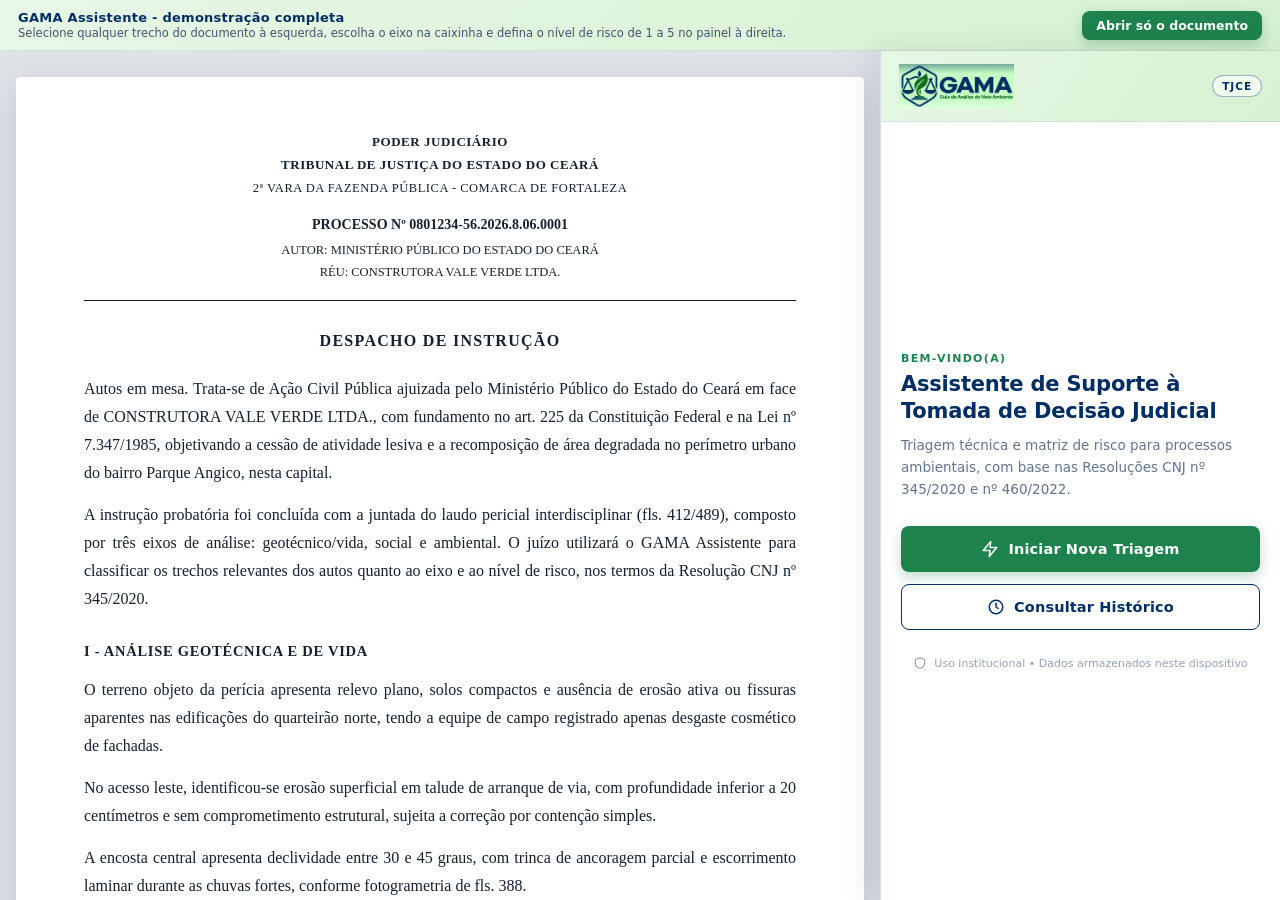
<file: index.html>
<!DOCTYPE html>
<html lang="pt-BR">
<head>
  <!-- ============================================================
       PAGINA DE ENTRADA DO GITHUB PAGES
       Esta pagina existe apenas para receber o visitante e
       redireciona automaticamente para a demonstracao real,
       que fica no arquivo sidebar.html dentro da pasta
       Hackathon_TJCE_GAMA/Assistent.
       Os estilos estao em um arquivo separado: index.css
       ============================================================ -->
  <meta charset="UTF-8" />
  <meta name="viewport" content="width=device-width, initial-scale=1.0" />

  <!-- Redirecionamento automatico do navegador para a demo -->
  <meta http-equiv="refresh" content="0; url=demonstracao.html" />

  <!-- Link canonico: ajuda buscadores a entender o destino real -->
  <link rel="canonical" href="demonstracao.html" />

  <!-- Folha de estilo externa (nada de CSS embutido aqui) -->
  <link rel="stylesheet" href="index.css" />

  <!-- Favicon: usa o logo do projeto (evita o 404 do favicon padrao) -->
  <link rel="icon" type="image/png" href="logo.png" />

  <!-- Descricao e preview de link (usado quando o jurado cola o
       endereco no chat, WhatsApp ou slide) -->
  <meta name="description" content="GAMA Assistente - assistente de suporte a tomada de decisao judicial do TJCE: triagem guiada, semaforo de risco em tres eixos e relatorio de analise anonimizado." />
  <meta property="og:title" content="GAMA Assistente - Demonstracao" />
  <meta property="og:description" content="Triagem guiada, matriz de risco em tres eixos e relatorio de analise anonimizado. Hackathon TJCE + UFC." />
  <meta property="og:image" content="https://insli.github.io/GAMA_Assistente/logo.png" />
  <meta property="og:type" content="website" />
  <meta name="twitter:card" content="summary_large_image" />

  <title>GAMA Assistente - Demonstracao</title>
</head>
<body>
  <!-- Titulo exibido durante o breve instante do carregamento -->
  <h1>GAMA Assistente</h1>

  <!-- Explicacao breve do projeto para quem chega pelo link -->
  <p>
    Guia de Analise do Meio Ambiente - assistente de suporte a tomada de
    decisao judicial do TJCE. Carregando a demonstracao...
  </p>

  <!-- Botao de reserva: caso o JavaScript esteja bloqueado,
       o visitante ainda consegue chegar na demo clicando aqui -->
  <a href="demonstracao.html">Abrir demonstracao</a>

  <!--
    Redirecionamento por JavaScript. E mais rapido e confiavel
    do que apenas a meta tag de refresh acima. As duas vias
    existem para garantir que o visitante sempre chegue na demo.
  -->
  <script>
    window.location.replace("demonstracao.html");
  </script>
</body>
</html>
</file>
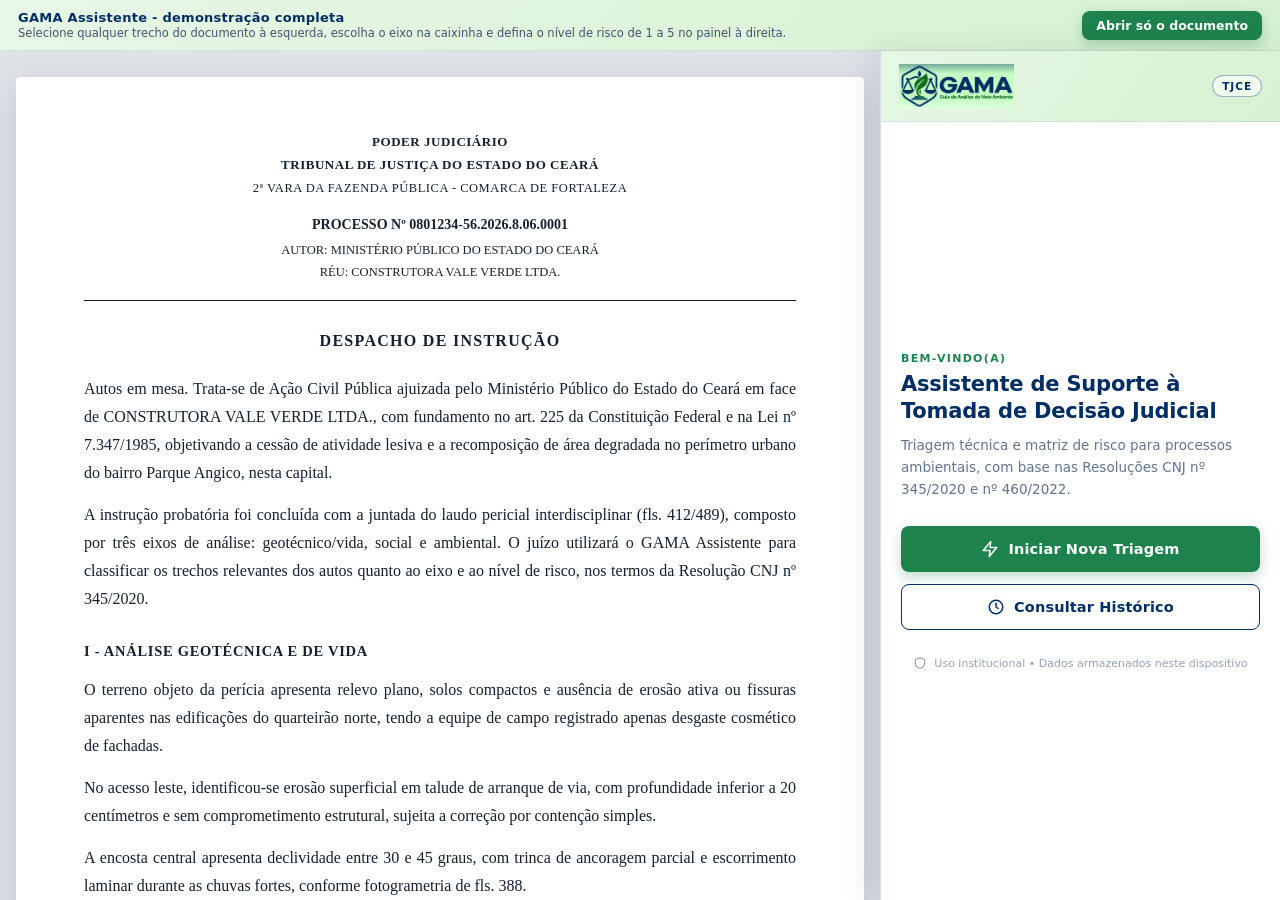
<file: demonstracao.html>
<!DOCTYPE html>
<html lang="pt-BR">
<head>
  <!-- ============================================================
       PAGINA DE DEMONSTRACAO COMPLETA - GAMA ASISTENTE

       Esta pagina junta as duas metades da demonstracao em uma
       unica tela, imitando o uso real da extensao:

       - À ESQUERDA: o documento ficticio (leitor de PDF), com os
         3 eixos e os niveis de 1 a 5 marcados no texto.
       - À DIREITA: o painel lateral do GAMA Assistente, no
         mesmo formato e largura (400 px) do side panel real.

       COMO AS DUAS METADES SE COMUNICAM:
       1. O usuario seleciona um trecho do documento e clica na
          caixinha que aparece.
       2. O documento envia uma mensagem (postMessage) para esta
          pagina, que e a "mae" dos dois quadros (iframes).
       3. Esta pagina repassa a mensagem para o quadro do painel,
          que marca o item da triagem e destaca o card do eixo.

       Os estilos estao em demonstracao.css e a logica do
       repasse de mensagens em demonstracao.js.
       ============================================================ -->
  <meta charset="UTF-8" />
  <meta name="viewport" content="width=device-width, initial-scale=1.0" />
  <link rel="stylesheet" href="demonstracao.css" />

  <!-- Favicon e preview de link (mesma identidade da pagina de entrada) -->
  <link rel="icon" type="image/png" href="logo.png" />
  <meta name="description" content="Demonstracao completa do GAMA Assistente: documento a esquerda, painel de triagem com semaforo de risco e relatorio de analise anonimizado a direita." />
  <meta property="og:title" content="GAMA Assistente - Demonstracao Completa" />
  <meta property="og:description" content="Triagem guiada, matriz de risco em tres eixos e relatorio de analise anonimizado. Hackathon TJCE + UFC." />
  <meta property="og:image" content="https://insli.github.io/GAMA_Assistente/logo.png" />
  <meta property="og:type" content="website" />
  <meta name="twitter:card" content="summary_large_image" />

  <title>GAMA Assistente - Demonstração Completa</title>
</head>
<body>

  <!-- ============================================================
       BARRA SUPERIOR DE ORIENTACAO
       Explica o fluxo em uma frase, para o jurado nao precisar
       adivinhar o que fazer na demonstracao.
       ============================================================ -->
  <header class="topo">
    <div class="topo-texto">
      <strong>GAMA Assistente - demonstração completa</strong>
      <span>
        Selecione qualquer trecho do documento à esquerda, escolha o eixo na
        caixinha e defina o nível de risco de 1 a 5 no painel à direita.
      </span>
    </div>
    <a class="topo-botao" href="documento-demo.html">Abrir só o documento</a>
  </header>

  <!-- ============================================================
       PALCO: documento (esquerda) + painel (direita)
       ============================================================ -->
  <div class="palco">

    <!-- Quadro 1: documento ficticio estilo PDF.
         O documento detecta que esta dentro de uma pagina mãe
         (iframe) e esconde a propria barra de instrucao, pois a
         barra acima ja cumpre essa funcao. -->
    <iframe
      class="palco-documento"
      src="documento-demo.html"
      title="Documento fictício de demonstração"
    ></iframe>

    <!-- Quadro 2: painel lateral do GAMA, no lugar do side
         panel do navegador. A moldura (.palco-painel) imita o
         visual do painel real: borda esquerda e sombra. -->
    <aside class="palco-painel">
      <iframe
        src="Hackathon_TJCE_GAMA/Assistent/sidebar.html"
        title="Painel lateral GAMA Assistente"
      ></iframe>
    </aside>
  </div>

  <!-- Logica que repassa a mensagem do documento para o painel -->
  <script src="demonstracao.js"></script>
</body>
</html>
</file>
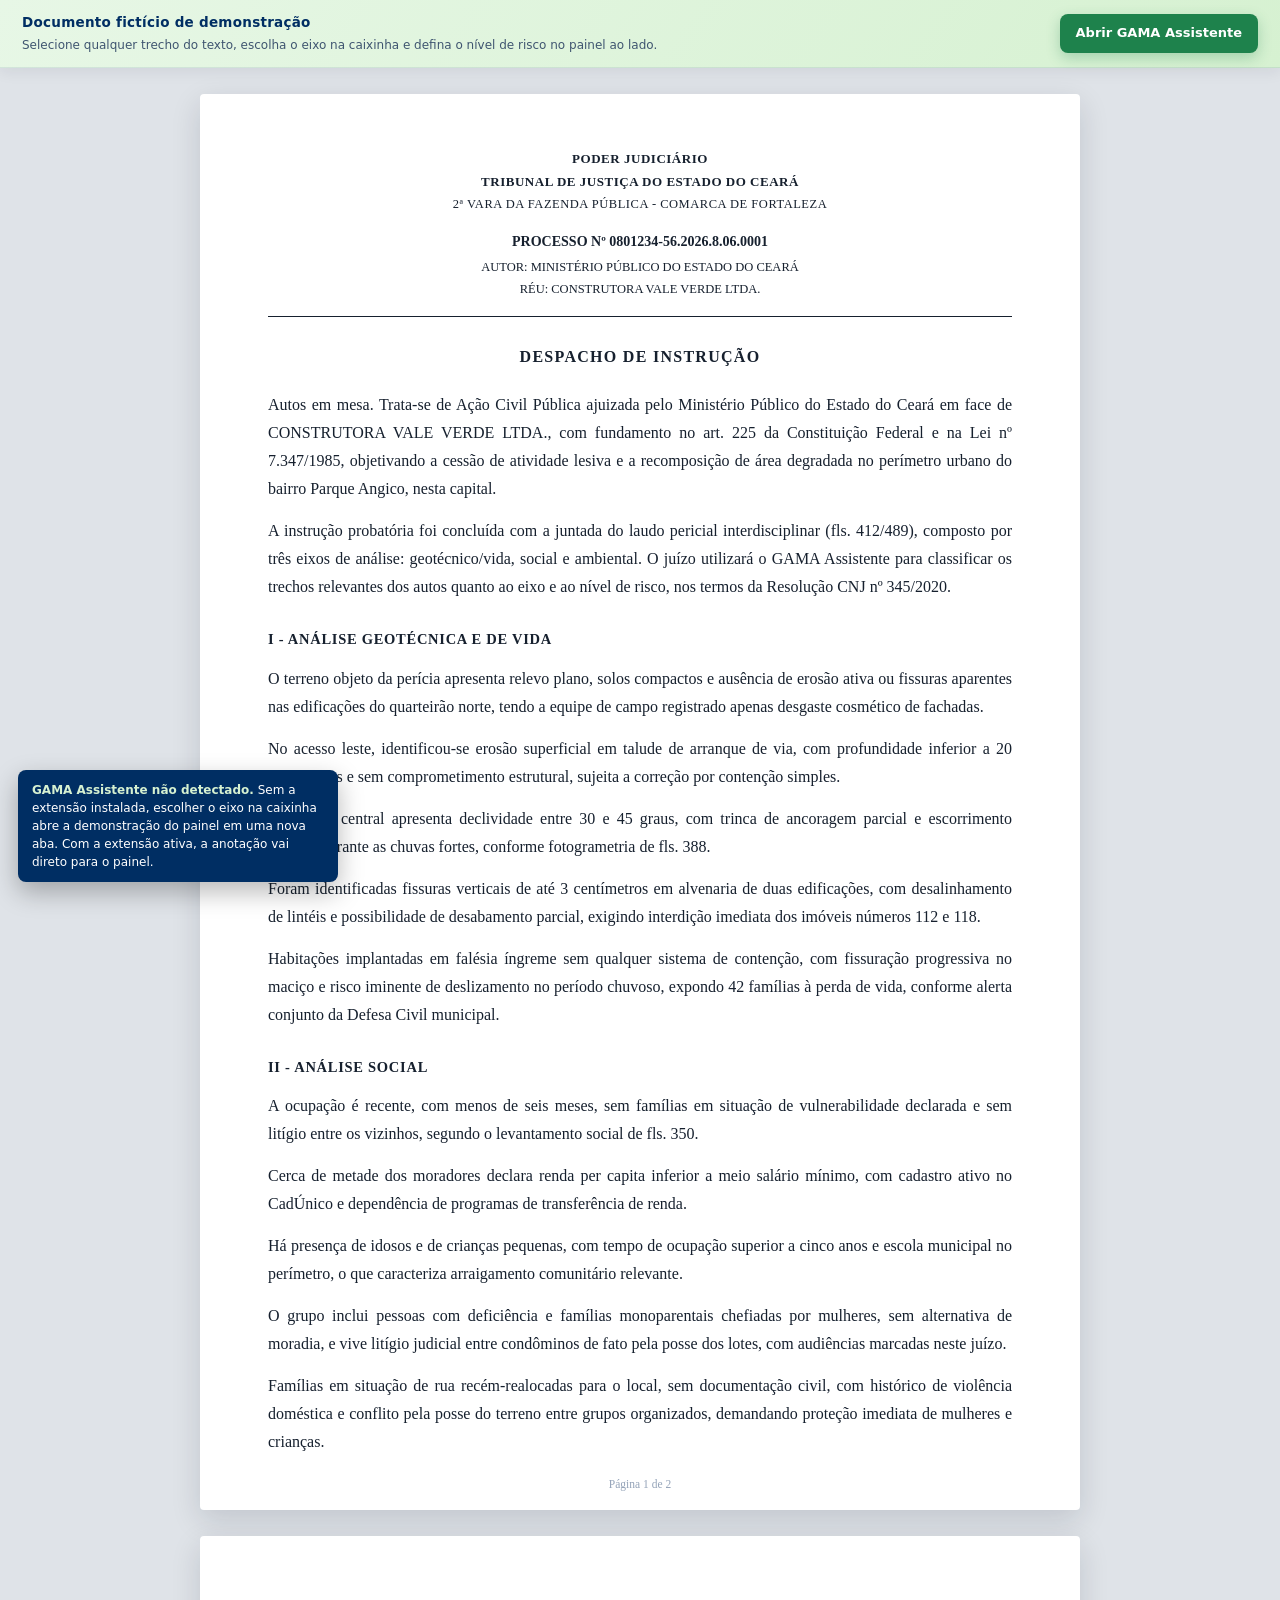
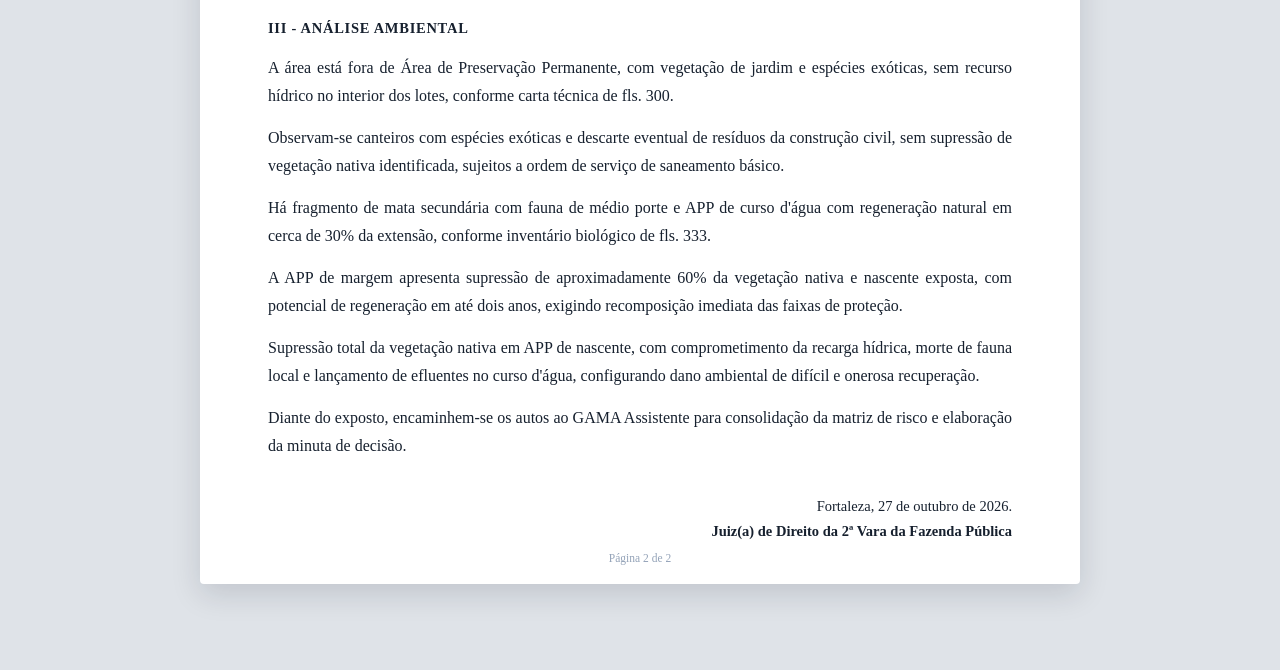
<file: documento-demo.html>
<!DOCTYPE html>
<html lang="pt-BR">
<head>
  <!-- ============================================================
       DOCUMENTO FICTICIO DE DEMONSTRACAO - GAMA ASISTENTE

       Este arquivo simula um processo judicial em PDF para fins
       de demonstracao. Ele e uma pagina HTML com aparencia de
       documento impresso (folhas brancas, fonte serifa, cabecalho
       judiciario) por um motivo tecnico importante:

       O visualizador nativo de PDF do navegador NAO permite que
       scripts injetem interfaces (como a caixinha de selecao).
       Como a caixinha e a parte central da demonstracao, o
       documento foi criado em HTML, com todo o texto selecionavel.

       COMO FUNCIONA A DEMONSTRACAO:
       1. O texto do documento e NORMAL, sem nenhuma marcação
          pré-definida. Nao ha eixo nem nivel escritos nele.
       2. O usuario seleciona (arrasta o mouse) qualquer trecho
          do texto.
       3. Aparece uma caixinha pequena perguntando qual o EIXO
          daquele trecho. Quem define o eixo e o usuario.
       4. Ao escolher o eixo, a mensagem vai para o painel do
          GAMA Assistente, onde o usuario define o NIVEL de
          risco (1 a 5) e salva a anotacao.

       Os estilos estao em documento-demo.css e a logica em
       documento-demo.js (nenhum codigo embutido aqui).
       ============================================================ -->
  <meta charset="UTF-8" />
  <meta name="viewport" content="width=device-width, initial-scale=1.0" />
  <link rel="stylesheet" href="documento-demo.css" />
  <title>Processo Fictício - Demonstração GAMA</title>
</head>
<body>

  <!-- ============================================================
       BARRA DE INSTRUCAO (fica fora da "folha" do documento)
       ============================================================ -->
  <header class="barra-demo">
    <div class="barra-demo-texto">
      <strong>Documento fictício de demonstração</strong>
      <span>
        Selecione qualquer trecho do texto, escolha o eixo na caixinha e
        defina o nível de risco no painel ao lado.
      </span>
    </div>
    <a class="barra-demo-botao" href="Hackathon_TJCE_GAMA/Assistent/sidebar.html">
      Abrir GAMA Assistente
    </a>
  </header>

  <!-- ============================================================
       FOLHAS DO DOCUMENTO (simulacao das paginas do PDF)
       Observação: nao ha legenda de niveis nem marcacao de
       eixos aqui. O texto e normal; o eixo e definido pelo
       usuario na caixinha e o nivel e definido no painel.
       ============================================================ -->
  <main class="folhas">

    <!-- ---------- FOLHA 1 ---------- -->
    <article class="folha">
      <header class="folha-cabecalho">
        <p class="judiciario">
          PODER JUDICIÁRIO<br />
          TRIBUNAL DE JUSTIÇA DO ESTADO DO CEARÁ<br />
          <span>2ª VARA DA FAZENDA PÚBLICA - COMARCA DE FORTALEZA</span>
        </p>
        <p class="processo">PROCESSO Nº 0801234-56.2026.8.06.0001</p>
        <p class="partes">AUTOR: MINISTÉRIO PÚBLICO DO ESTADO DO CEARÁ</p>
        <p class="partes">RÉU: CONSTRUTORA VALE VERDE LTDA.</p>
        <hr />
      </header>

      <h1 class="titulo-peca">DESPACHO DE INSTRUÇÃO</h1>

      <p class="paragrafo">
        Autos em mesa. Trata-se de Ação Civil Pública ajuizada pelo Ministério
        Público do Estado do Ceará em face de CONSTRUTORA VALE VERDE LTDA., com
        fundamento no art. 225 da Constituição Federal e na Lei nº 7.347/1985,
        objetivando a cessão de atividade lesiva e a recomposição de área
        degradada no perímetro urbano do bairro Parque Angico, nesta capital.
      </p>

      <p class="paragrafo">
        A instrução probatória foi concluída com a juntada do laudo pericial
        interdisciplinar (fls. 412/489), composto por três eixos de análise:
        geotécnico/vida, social e ambiental. O juízo utilizará o GAMA Assistente
        para classificar os trechos relevantes dos autos quanto ao eixo e ao
        nível de risco, nos termos da Resolução CNJ nº 345/2020.
      </p>

      <h2 class="titulo-secao">I - ANÁLISE GEOTÉCNICA E DE VIDA</h2>

      <p class="paragrafo">
        O terreno objeto da perícia apresenta relevo plano, solos compactos e
        ausência de erosão ativa ou fissuras aparentes nas edificações do
        quarteirão norte, tendo a equipe de campo registrado apenas desgaste
        cosmético de fachadas.
      </p>

      <p class="paragrafo">
        No acesso leste, identificou-se erosão superficial em talude de arranque
        de via, com profundidade inferior a 20 centímetros e sem comprometimento
        estrutural, sujeita a correção por contenção simples.
      </p>

      <p class="paragrafo">
        A encosta central apresenta declividade entre 30 e 45 graus, com trinca
        de ancoragem parcial e escorrimento laminar durante as chuvas fortes,
        conforme fotogrametria de fls. 388.
      </p>

      <p class="paragrafo">
        Foram identificadas fissuras verticais de até 3 centímetros em alvenaria
        de duas edificações, com desalinhamento de lintéis e possibilidade de
        desabamento parcial, exigindo interdição imediata dos imóveis números 112
        e 118.
      </p>

      <p class="paragrafo">
        Habitações implantadas em falésia íngreme sem qualquer sistema de
        contenção, com fissuração progressiva no maciço e risco iminente de
        deslizamento no período chuvoso, expondo 42 famílias à perda de vida,
        conforme alerta conjunto da Defesa Civil municipal.
      </p>

      <h2 class="titulo-secao">II - ANÁLISE SOCIAL</h2>

      <p class="paragrafo">
        A ocupação é recente, com menos de seis meses, sem famílias em situação
        de vulnerabilidade declarada e sem litígio entre os vizinhos, segundo o
        levantamento social de fls. 350.
      </p>

      <p class="paragrafo">
        Cerca de metade dos moradores declara renda per capita inferior a meio
        salário mínimo, com cadastro ativo no CadÚnico e dependência de
        programas de transferência de renda.
      </p>

      <p class="paragrafo">
        Há presença de idosos e de crianças pequenas, com tempo de ocupação
        superior a cinco anos e escola municipal no perímetro, o que caracteriza
        arraigamento comunitário relevante.
      </p>

      <p class="paragrafo">
        O grupo inclui pessoas com deficiência e famílias monoparentais
        chefiadas por mulheres, sem alternativa de moradia, e vive litígio
        judicial entre condôminos de fato pela posse dos lotes, com audiências
        marcadas neste juízo.
      </p>

      <p class="paragrafo">
        Famílias em situação de rua recém-realocadas para o local, sem
        documentação civil, com histórico de violência doméstica e conflito pela
        posse do terreno entre grupos organizados, demandando proteção imediata
        de mulheres e crianças.
      </p>

      <p class="rodape-folha">Página 1 de 2</p>
    </article>

    <!-- ---------- FOLHA 2 ---------- -->
    <article class="folha">
      <h2 class="titulo-secao">III - ANÁLISE AMBIENTAL</h2>

      <p class="paragrafo">
        A área está fora de Área de Preservação Permanente, com vegetação de
        jardim e espécies exóticas, sem recurso hídrico no interior dos lotes,
        conforme carta técnica de fls. 300.
      </p>

      <p class="paragrafo">
        Observam-se canteiros com espécies exóticas e descarte eventual de
        resíduos da construção civil, sem supressão de vegetação nativa
        identificada, sujeitos a ordem de serviço de saneamento básico.
      </p>

      <p class="paragrafo">
        Há fragmento de mata secundária com fauna de médio porte e APP de curso
        d'água com regeneração natural em cerca de 30% da extensão, conforme
        inventário biológico de fls. 333.
      </p>

      <p class="paragrafo">
        A APP de margem apresenta supressão de aproximadamente 60% da vegetação
        nativa e nascente exposta, com potencial de regeneração em até dois
        anos, exigindo recomposição imediata das faixas de proteção.
      </p>

      <p class="paragrafo">
        Supressão total da vegetação nativa em APP de nascente, com
        comprometimento da recarga hídrica, morte de fauna local e lançamento de
        efluentes no curso d'água, configurando dano ambiental de difícil e
        onerosa recuperação.
      </p>

      <p class="paragrafo">
        Diante do exposto, encaminhem-se os autos ao GAMA Assistente para
        consolidação da matriz de risco e elaboração da minuta de decisão.
      </p>

      <p class="assinatura">
        Fortaleza, 27 de outubro de 2026.<br />
        <strong>Juiz(a) de Direito da 2ª Vara da Fazenda Pública</strong>
      </p>

      <p class="rodape-folha">Página 2 de 2</p>
    </article>
  </main>

  <!-- ============================================================
       CAIXINHA DE SELECAO (popup)
       Fica escondida (hidden) e so aparece quando o usuario
       seleciona um trecho do texto. A caixinha NAO mostra nivel:
       ela pergunta qual o eixo do trecho e quem responde e o
       usuario (botoes na parte de baixo da caixinha).
       ============================================================ -->
  <div class="gama-popup" id="gamaPopup" hidden role="dialog" aria-label="Definir o eixo do trecho">
    <!-- Trecho que o usuario selecionou (recortado para caber) -->
    <p class="gama-popup-trecho" id="popupTrecho">Trecho selecionado</p>

    <!-- Pergunta: qual o eixo deste trecho? -->
    <p class="gama-popup-pergunta">Qual o eixo deste trecho?</p>

    <!-- Botoes de escolha do eixo (definido pelo usuario) -->
    <div class="gama-popup-eixos">
      <button type="button" class="eixo-botao eixo-botao--geo" data-eixo="geo">
        <i class="ponto ponto--geo"></i>
        Geotécnico / Vida
      </button>
      <button type="button" class="eixo-botao eixo-botao--social" data-eixo="social">
        <i class="ponto ponto--social"></i>
        Social
      </button>
      <button type="button" class="eixo-botao eixo-botao--ambiental" data-eixo="ambiental">
        <i class="ponto ponto--ambiental"></i>
        Ambiental
      </button>
    </div>

    <!-- Rodape: orientacao do proximo passo -->
    <div class="gama-popup-acao">
      <span>O nível será definido no painel</span>
      <svg viewBox="0 0 24 24" class="ico"><path d="M5 12h14"/><path d="M13 6l6 6-6 6"/></svg>
    </div>
  </div>

  <!-- Logica da selecao e da caixinha -->
  <script src="documento-demo.js"></script>
</body>
</html>
</file>
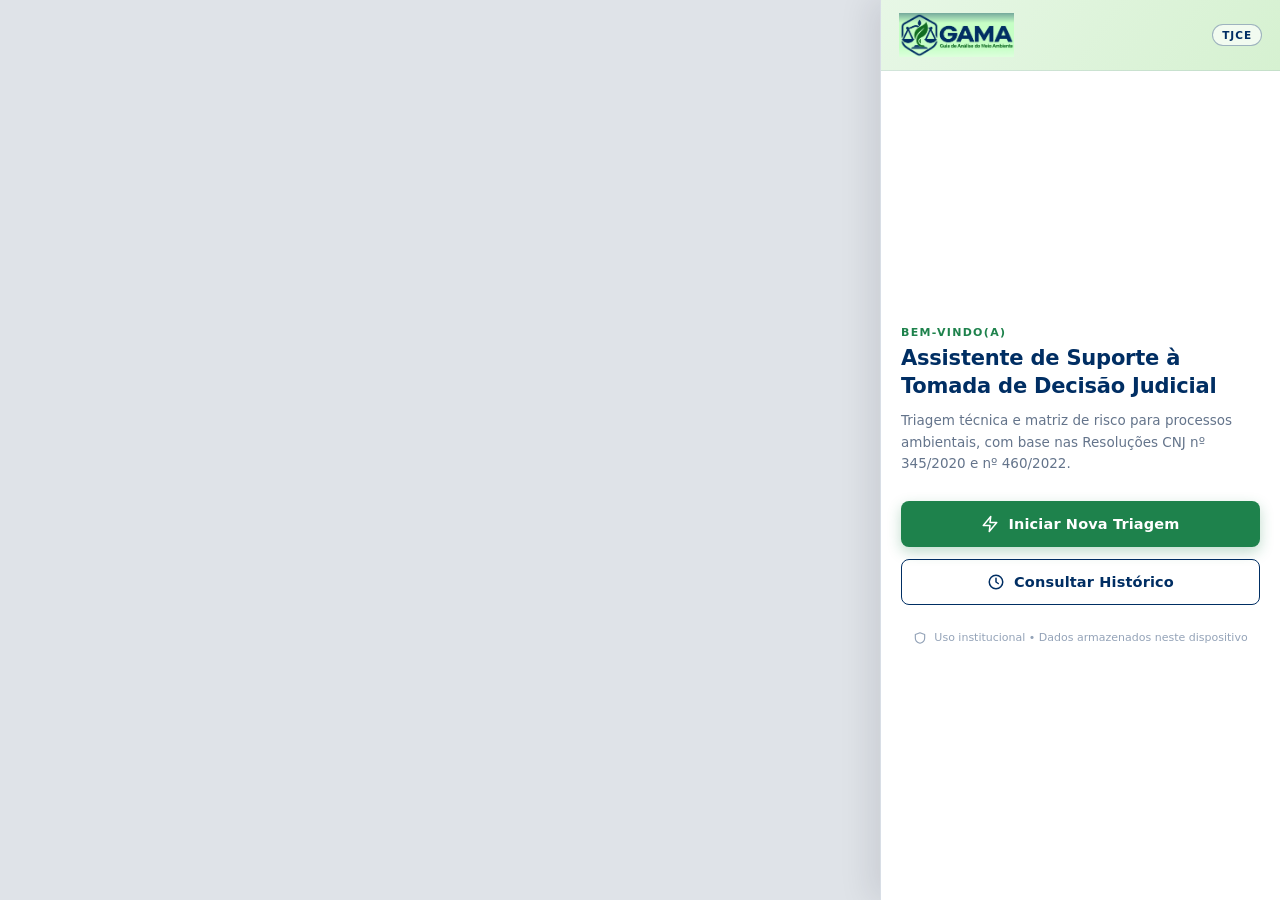
<file: Hackathon_TJCE_GAMA/Assistent/sidebar.html>
<!DOCTYPE html>
<html lang="pt-BR">
<head>
  <meta charset="UTF-8" />
  <meta name="viewport" content="width=device-width, initial-scale=1.0" />
  <title>GAMA Assistente - TJCE</title>

  <!-- ============================================================
       FOLHAS DE ESTILO (quebradas em arquivos menores)
       A ordem importa: base primeiro (variaveis e reset) e
       depois os arquivos que dependem dela.
       ============================================================ -->
  <link rel="stylesheet" href="css/base.css" />        <!-- Variaveis, reset, icones -->
  <link rel="stylesheet" href="css/painel.css" />      <!-- Estrutura do painel lateral -->
  <link rel="stylesheet" href="css/botoes.css" />      <!-- Botoes de todas as telas -->
  <link rel="stylesheet" href="css/tela-inicial.css" /><!-- Tela 1: menu inicial -->
  <link rel="stylesheet" href="css/triagem.css" />     <!-- Tela 2: triagem guiada -->
  <link rel="stylesheet" href="css/anotacao.css" />    <!-- Caixa de anotação e histórico -->
  <link rel="stylesheet" href="css/resultado.css" />   <!-- Tela 3: matriz de risco -->
  <link rel="stylesheet" href="css/relatorio.css" />   <!-- Relatorio: tela e impressao -->
</head>
<body>
  <div class="app">

    <!-- ============================================================
         PAINEL LATERAL - GAMA ASSISTENTE
         ============================================================ -->
    <aside class="gama-panel" id="gamaPanel">

      <!-- ===================== VIEW 1 - MENU INICIAL ===================== -->
      <section class="view is-active" id="view-home" data-view="home">
        <header class="gama-header">
          <img src="logo.png" alt="GAMA - Guia de Análise do Meio Ambiente" class="brand-logo" />
          <span class="brand-chip">TJCE</span>
        </header>

        <div class="view-body home-body">
          <div class="home-block">
            <p class="eyebrow">Bem-vindo(a)</p>
            <h1 class="home-title">Assistente de Suporte à Tomada de Decisão Judicial</h1>
            <p class="home-lead">
              Triagem técnica e matriz de risco para processos ambientais, com
              base nas Resoluções CNJ nº 345/2020 e nº 460/2022.
            </p>

            <div class="actions">
              <button type="button" class="btn btn-green" id="btnNewScreening">
                <svg viewBox="0 0 24 24" class="ico"><path d="M13 2L3 14h9l-1 8 10-12h-9l1-8z"/></svg>
                Iniciar Nova Triagem
              </button>
              <button type="button" class="btn btn-outline" id="btnHistory">
                <svg viewBox="0 0 24 24" class="ico"><circle cx="12" cy="12" r="9"/><path d="M12 7v5l3 2"/></svg>
                Consultar Histórico
              </button>
            </div>
          </div>

          <p class="home-foot">
            <svg viewBox="0 0 24 24" class="ico-sm"><path d="M12 3l8 3v6c0 5-3.5 8-8 9-4.5-1-8-4-8-9V6l8-3z"/></svg>
            Uso institucional • Dados armazenados neste dispositivo
          </p>
        </div>
      </section>

      <!-- ===================== VIEW 2 - TRIAGEM GUIADA ===================== -->
      <section class="view" id="view-screening" data-view="screening">
        <header class="gama-header gama-header--mini">
          <button type="button" class="icon-btn" data-back="home" aria-label="Voltar">
            <svg viewBox="0 0 24 24" class="ico"><path d="M19 12H5"/><path d="M12 19l-7-7 7-7"/></svg>
          </button>
          <div class="mini-brand">
            <strong>GAMA</strong>
            <span>Guia de Análise do Meio Ambiente</span>
          </div>
          <span class="step-chip">Etapa 1/2</span>
        </header>

        <div class="view-body tinted">
          <!-- ====================================================
               CAIXA DE ANOTACAO (aparece quando um trecho chega
               do documento ficticio ou da extensao)
               Conteúdo: recorte do texto, eixo ESCOLHIDO pelo
               usuario e o SELETOR DE NIVEL de risco (1 a 5),
               que fica aqui no painel, nunca no documento.
               ==================================================== -->
          <div class="anotacao" id="anotacaoBox" hidden>
            <div class="anotacao-topo">
              <span class="anotacao-eixo">
                <i class="ponto" id="anotacaoPonto"></i>
                <span id="anotacaoEixoNome">Eixo</span>
              </span>
              <button
                type="button"
                class="anotacao-fechar"
                id="anotacaoFechar"
                aria-label="Descartar anotação"
              >
                <svg viewBox="0 0 24 24" class="ico-sm"><path d="M18 6L6 18"/><path d="M6 6l12 12"/></svg>
              </button>
            </div>

            <!-- Recorte do texto selecionado no documento -->
            <p class="anotacao-trecho" id="anotacaoTrecho">Trecho selecionado</p>

            <!-- SELETOR DE NIVEL: 1 a 5, com o nome de cada nivel -->
            <p class="anotacao-rotulo">Nível de risco deste trecho:</p>
            <div class="niveis" id="niveis" role="radiogroup" aria-label="Nível de risco">
              <button type="button" class="nivel-btn" data-nivel="1">1 irrelevante</button>
              <button type="button" class="nivel-btn" data-nivel="2">2 baixo</button>
              <button type="button" class="nivel-btn" data-nivel="3">3 moderado</button>
              <button type="button" class="nivel-btn" data-nivel="4">4 alto</button>
              <button type="button" class="nivel-btn" data-nivel="5">5 crítico</button>
            </div>

            <button type="button" class="btn btn-green btn-salvar" id="btnSalvarAnotacao" disabled>
              <svg viewBox="0 0 24 24" class="ico"><path d="M19 21H5a2 2 0 0 1-2-2V5a2 2 0 0 1 2-2h11l5 5v11a2 2 0 0 1-2 2z"/><path d="M17 21v-8H7v8"/><path d="M7 3v5h8"/></svg>
              Salvar anotação
            </button>
          </div>

          <div class="section-head">
            <h2 class="section-title">Análise do Processo</h2>
            <p class="section-sub">
              Marque as condições identificadas nos autos. A matriz de risco
              consolida os três eixos de análise.
            </p>
          </div>

          <div class="process-chip">
            <span class="process-label">Processo</span>
            <span class="process-num">0801234-56.2026.8.06.0001</span>
          </div>

          <!-- ====================================================
               CARD DE DADOS COMPLEMENTARES
               Perguntas que a VEMA confirmou usar na triagem
               inicial: pedido de tutela de urgencia, fase do
               processo (principal gargalo) e tipo da demanda
               (desocupacao nao e a unica sentenca da vara).
               Estes campos NAO alteram o semaforo: alimentam o
               relatorio de analise e o encaminhamento.
               ==================================================== -->
          <article class="card card--comp">
            <header class="card-head">
              <span class="card-icon card-icon--slate">
                <svg viewBox="0 0 24 24" class="ico"><path d="M9 11l3 3L22 4"/><path d="M21 12v7a2 2 0 0 1-2 2H5a2 2 0 0 1-2-2V5a2 2 0 0 1 2-2h11"/></svg>
              </span>
              <div class="card-titles">
                <h3>Dados complementares</h3>
                <p>Triagem inicial utilizada pela VEMA</p>
              </div>
              <span class="tag tag--slate">Triagem</span>
            </header>
            <div class="checks">
              <!-- Item de destaque: e o primeiro que a VEMA
                   verifica quando o processo chega. -->
              <label class="check-row check-row--urgencia">
                <input type="checkbox" id="chkTutelaUrgencia" />
                <span>
                  <strong>Há pedido de tutela de urgência?</strong>
                  Verificação prioritária na triagem da Vara.
                </span>
              </label>

              <div class="comp-campo">
                <label for="selFase">Fase processual</label>
                <select id="selFase">
                  <option value="Inicial">Inicial</option>
                  <option value="Instrução">Instrução</option>
                  <option value="Sentença">Sentença</option>
                  <option value="Recursal">Recursal</option>
                  <option value="Acervo redistribuído de outra unidade" selected>
                    Acervo redistribuído de outra unidade
                  </option>
                </select>
              </div>

              <div class="comp-campo">
                <label for="selTipo">Tipo de demanda</label>
                <select id="selTipo">
                  <option value="Desocupação / ocupação irregular em APP" selected>
                    Desocupação / ocupação irregular em APP
                  </option>
                  <option value="Anulação de multas">Anulação de multas</option>
                  <option value="Obrigação de fazer e não fazer">
                    Obrigação de fazer e não fazer
                  </option>
                  <option value="Ação criminal ambiental">
                    Ação criminal ambiental
                  </option>
                </select>
              </div>
            </div>
          </article>

          <div class="legend" role="note" aria-label="Legenda da matriz de risco">
            <span class="legend-item"><i class="dot dot--red"></i>Vermelho · risco à vida</span>
            <span class="legend-item"><i class="dot dot--amber"></i>Amarelo · risco mitigável</span>
            <span class="legend-item"><i class="dot dot--green"></i>Verde · consolidado</span>
          </div>

          <!-- Card 1 -->
          <article class="card">
            <header class="card-head">
              <span class="card-icon card-icon--navy">
                <svg viewBox="0 0 24 24" class="ico"><path d="M12 3l8 3v6c0 5-3.5 8-8 9-4.5-1-8-4-8-9V6l8-3z"/><path d="M12 9v4"/><path d="M12 16h.01"/></svg>
              </span>
              <div class="card-titles">
                <h3>Eixo Geotécnico / Vida</h3>
                <p>Integridade física e risco à vida</p>
              </div>
              <span class="tag tag--navy">Eixo 1</span>
            </header>
            <div class="checks">
              <label class="check-row">
                <input type="checkbox" data-axis="geo" />
                <span>Risco iminente de desabamento, deslizamento ou inundação?</span>
              </label>
              <label class="check-row">
                <input type="checkbox" data-axis="geo" />
                <span>Habitações em área de risco ou estrutura irregularmente implantada?</span>
              </label>
            </div>
          </article>

          <!-- Card 2 -->
          <article class="card">
            <header class="card-head">
              <span class="card-icon card-icon--slate">
                <svg viewBox="0 0 24 24" class="ico"><path d="M17 21v-2a4 4 0 0 0-4-4H6a4 4 0 0 0-4 4v2"/><circle cx="9.5" cy="7" r="4"/><path d="M22 21v-2a4 4 0 0 0-3-3.87"/><path d="M16 3.13a4 4 0 0 1 0 7.75"/></svg>
              </span>
              <div class="card-titles">
                <h3>Eixo Social</h3>
                <p>Ocupação, vulnerabilidade e conflito</p>
              </div>
              <span class="tag tag--slate">Eixo 2</span>
            </header>
            <div class="checks">
              <label class="check-row">
                <input type="checkbox" data-axis="social" />
                <span>Presença de grupos vulneráveis ou tempo de ocupação consolidado?</span>
              </label>
              <label class="check-row">
                <input type="checkbox" data-axis="social" />
                <span>Existência de litígio, conflito social ou interesse de terceiros?</span>
              </label>
            </div>
          </article>

          <!-- Card 3 -->
          <article class="card">
            <header class="card-head">
              <span class="card-icon card-icon--green">
                <svg viewBox="0 0 24 24" class="ico"><path d="M11 20A7 7 0 0 1 4 13c0-6 5-9 16-9 0 11-4 15-9 15z"/><path d="M4.5 20.5C7 15 11 12 16 10.5"/></svg>
              </span>
              <div class="card-titles">
                <h3>Eixo Ambiental</h3>
                <p>Proteção da fauna, flora e recursos hídricos</p>
              </div>
              <span class="tag tag--green">Eixo 3</span>
            </header>
            <div class="checks">
              <label class="check-row">
                <input type="checkbox" data-axis="ambiental" />
                <span>Área de Preservação Permanente (APP) com potencial de regeneração?</span>
              </label>
              <label class="check-row">
                <input type="checkbox" data-axis="ambiental" />
                <span>Presença de vegetação nativa, fauna sensível ou recurso hídrico?</span>
              </label>
            </div>
          </article>
        </div>

        <footer class="view-footer">
          <p class="hint" id="formHint">Marque ao menos uma condição identificada nos autos para processar.</p>
          <button type="button" class="btn btn-navy" id="btnProcess" disabled>
            <svg viewBox="0 0 24 24" class="ico"><path d="M12 2l9 5-9 5-9-5 9-5z"/><path d="M3 12l9 5 9-5"/><path d="M3 17l9 5 9-5"/></svg>
            Processar Matriz de Risco
          </button>
        </footer>
      </section>

      <!-- ===================== VIEW 3 - RESULTADO DA MATRIZ ===================== -->
      <section class="view" id="view-result" data-view="result">
        <header class="gama-header gama-header--mini">
          <button type="button" class="icon-btn" data-back="screening" aria-label="Voltar">
            <svg viewBox="0 0 24 24" class="ico"><path d="M19 12H5"/><path d="M12 19l-7-7 7-7"/></svg>
          </button>
          <div class="mini-brand">
            <strong>GAMA</strong>
            <span>Guia de Análise do Meio Ambiente</span>
          </div>
          <span class="step-chip">Etapa 2/2</span>
        </header>

        <div class="view-body tinted" id="resultBody">
          <!-- Badge / Alerta -->
          <div class="alert-badge alert-badge--amber" id="diagnosisBadge" role="status">
            <span class="alert-ico" id="alertIcon"></span>
            <div>
              <strong id="diagTitle">Diagnóstico Amarelo: Suspensão e Concertação</strong>
              <span class="diag-sub" id="diagSub">Risco mitigável - suspensão e saneamento / TAC</span>
            </div>
          </div>

          <!-- Nota de urgencia: aparece apenas quando a triagem
               marcou "Há pedido de tutela de urgência?". -->
          <div class="urgencia-nota" id="urgenciaNota" hidden role="note">
            <svg viewBox="0 0 24 24" class="ico-sm"><circle cx="12" cy="12" r="9"/><path d="M12 7v5l3 2"/></svg>
            Pedido de tutela de urgência presente nos autos: priorize a análise
            da urgência, independentemente do diagnóstico.
          </div>

          <!-- Fundamentação -->
          <div class="legal-block">
            <div class="legal-row">
              <span class="legal-ico">
                <svg viewBox="0 0 24 24" class="ico"><path d="M12 3v18"/><path d="M5 7h14"/><path d="M7 7l-3 6a3 3 0 0 0 6 0L7 7z"/><path d="M17 7l-3 6a3 3 0 0 0 6 0l-3-6z"/><path d="M8 21h8"/></svg>
              </span>
              <p><strong>Fundamentação Legal:</strong> Resoluções CNJ nº 345/2020 e 460/2022.</p>
            </div>
            <div class="legal-row">
              <span class="legal-ico">
                <svg viewBox="0 0 24 24" class="ico"><rect x="3" y="5" width="18" height="16" rx="2"/><path d="M3 10h18"/><path d="M8 3v4"/><path d="M16 3v4"/></svg>
              </span>
              <p>
                <strong>Ação sugerida:</strong>
                <span id="actionText">Encaminhamento ao CEJUSC</span>
                <span class="pill" id="actionPill">Prazo: 180 dias</span>
              </p>
            </div>
            <!-- Fontes consultadas: lista confirmada pela propria
                 VEMA no questionnaire do desafio (e-mail recebido). -->
            <div class="legal-row">
              <span class="legal-ico">
                <svg viewBox="0 0 24 24" class="ico"><path d="M4 19.5A2.5 2.5 0 0 1 6.5 17H20"/><path d="M6.5 2H20v20H6.5A2.5 2.5 0 0 1 4 19.5v-15A2.5 2.5 0 0 1 6.5 2z"/></svg>
              </span>
              <p>
                <strong>Fontes consultadas:</strong>
                CF/88 art. 225; CPC (Lei nº 13.105/2015); Código Florestal
                (Lei nº 12.651/2012); Lei nº 7.347/1985; Lei nº 9.605/1998;
                Resoluções CNJ nº 345/2020 e nº 460/2022.
              </p>
            </div>
          </div>

          <!-- Editor de minuta -->
          <div class="editor">
            <div class="editor-bar">
              <span class="editor-file">
                <svg viewBox="0 0 24 24" class="ico-sm"><path d="M14 3H7a2 2 0 0 0-2 2v14a2 2 0 0 0 2 2h10a2 2 0 0 0 2-2V8l-5-5z"/><path d="M14 3v5h5"/></svg>
                Minuta de Decisão
              </span>
              <span class="editor-count" id="charCount">0 caracteres</span>
            </div>
            <!--
              ATENCAO: a caixa de texto abaixo nasce VAZIA de
              proposito. O JavaScript (sidebar.js) preenche a
              minuta quando o usuario clica em
              "Processar Matriz de Risco", escolhendo o texto
              conforme a cor do semaforo (vermelho, amarelo
              ou verde).
            -->
            <textarea id="minuta" spellcheck="false" aria-label="Minuta de decisão"></textarea>
          </div>

          <!-- ====================================================
               RELATORIO DE ANALISE (item novo do pitch)
               A VEMA confirmou que hoje NENHUM relatorio de
               analise e produzido no fim da triagem. O GAMA
               gera esse relatorio de forma ANONIMIZADA, com
               impressao/PDF e exportacao em JSON.
               ==================================================== -->
          <div class="relatorio-block">
            <div class="relatorio-head">
              <span class="relatorio-ico">
                <svg viewBox="0 0 24 24" class="ico-sm"><path d="M14 3H7a2 2 0 0 0-2 2v14a2 2 0 0 0 2 2h10a2 2 0 0 0 2-2V8l-5-5z"/><path d="M14 3v5h5"/><path d="M9 13h6"/><path d="M9 17h4"/></svg>
              </span>
              <div>
                <strong>Relatório de Análise</strong>
                <span>Documento único da triagem, pronto para o arquivo do caso.</span>
              </div>
            </div>
            <div class="relatorio-acoes">
              <button type="button" class="btn btn-green" id="btnPrint">
                <svg viewBox="0 0 24 24" class="ico"><path d="M6 9V2h12v7"/><path d="M6 18H4a2 2 0 0 1-2-2v-5a2 2 0 0 1 2-2h16a2 2 0 0 1 2 2v5a2 2 0 0 1-2 2h-2"/><path d="M6 14h12v8H6z"/></svg>
                Imprimir / Salvar PDF
              </button>
              <button type="button" class="btn btn-outline" id="btnJson">
                <svg viewBox="0 0 24 24" class="ico"><path d="M21 15v4a2 2 0 0 1-2 2H5a2 2 0 0 1-2-2v-4"/><path d="M7 10l5 5 5-5"/><path d="M12 15V3"/></svg>
                Baixar JSON
              </button>
            </div>
            <p class="relatorio-nota">
              Número de processo, CPF, CNPJ, e-mail e nomes de partes são
              mascarados automaticamente.
            </p>
          </div>
        </div>

        <footer class="view-footer">
          <button type="button" class="btn btn-navy" id="btnCopy">
            <svg viewBox="0 0 24 24" class="ico" id="copyIcon"><rect x="8" y="2" width="8" height="4" rx="1"/><path d="M16 4h2a2 2 0 0 1 2 2v14a2 2 0 0 1-2 2H6a2 2 0 0 1-2-2V6a2 2 0 0 1 2-2h2"/></svg>
            <span id="copyLabel">Copiar Minuta de Decisão</span>
          </button>
        </footer>
      </section>

      <!-- ===================== VIEW 4 - HISTÓRICO DE ANOTAÇÕES ===================== -->
      <!--
        Lista as anotações salvas pelo usuario (trecho + eixo +
        nivel), gravadas no localStorage do navegador. O botao
        "Consultar Historico" da tela inicial abre esta tela.
      -->
      <section class="view" id="view-history" data-view="history">
        <header class="gama-header gama-header--mini">
          <button type="button" class="icon-btn" data-back="home" aria-label="Voltar">
            <svg viewBox="0 0 24 24" class="ico"><path d="M19 12H5"/><path d="M12 19l-7-7 7-7"/></svg>
          </button>
          <div class="mini-brand">
            <strong>GAMA</strong>
            <span>Guia de Análise do Meio Ambiente</span>
          </div>
          <span class="step-chip">Histórico</span>
        </header>

        <div class="view-body tinted">
          <div class="section-head">
            <h2 class="section-title">Anotações salvas</h2>
            <p class="section-sub">
              Trechos marcados no documento, com o eixo escolhido e o nível de
              risco definido por você.
            </p>
          </div>

          <!-- Lista preenchida pelo sidebar.js; se estiver vazia,
               ele exibe o texto de "nenhuma anotacao" -->
          <div id="historyList" class="history-list"></div>
        </div>

        <footer class="view-footer">
          <button type="button" class="btn btn-outline" id="btnClearHistory">
            <svg viewBox="0 0 24 24" class="ico"><path d="M3 6h18"/><path d="M8 6V4a2 2 0 0 1 2-2h4a2 2 0 0 1 2 2v2"/><path d="M19 6l-1 14a2 2 0 0 1-2 2H8a2 2 0 0 1-2-2L5 6"/></svg>
            Limpar histórico
          </button>
        </footer>
      </section>

      <!-- Toast -->
      <div class="toast" id="toast" role="status" aria-live="polite"></div>
    </aside>
  </div>

  <!-- ============================================================
       AREA DE IMPRESSAO DO RELATORIO
       Fica escondida na tela (display:none). Quando o usuario
       clica em "Imprimir / Salvar PDF", o sidebar.js preenche
       esta area com o relatorio e chama window.print(): o CSS
       de impressao (css/relatorio.css) esconde o painel e
       mostra SOMENTE o relatorio na pagina impressa.
       ============================================================ -->
  <div class="print-area" id="printArea" aria-hidden="true"></div>

  <script src="sidebar.js"></script>
</body>
</html>
</file>
<file: index.css>
/* ============================================================
   ARQUIVO: index.css
   O que este arquivo cuida:
   - Pagina de entrada do GitHub Pages (index.html na raiz)
   - Ela so redireciona o visitante para a demonstracao
   - Os estilos deixam a espera agradavel de se ver
   ============================================================ */

html, body {
  height: 100%;
  margin: 0;
}

/* Fundo em degradê de menta, igual ao cabecalho da extensao */
body {
  display: flex;
  flex-direction: column;
  align-items: center;
  justify-content: center;
  gap: 14px;
  background: linear-gradient(125deg, #e7f7e6 0%, #d6f1d1 100%);
  color: #002e63;
  font-family: "Inter", "Roboto", -apple-system, BlinkMacSystemFont, "Segoe UI",
    system-ui, Arial, sans-serif;
  text-align: center;
  padding: 24px;
}

/* Titulo da pagina */
h1 {
  margin: 0;
  font-size: 26px;
  font-weight: 800;
  letter-spacing: 0.02em;
}

/* Texto explicativo curto */
p {
  margin: 0;
  max-width: 460px;
  color: #3f5570;
  font-size: 15px;
  line-height: 1.6;
}

/* Botao de reserva, caso o redirecionamento automatico falhe */
a {
  display: inline-block;
  margin-top: 6px;
  padding: 12px 22px;
  border-radius: 8px;
  background: #1e824c;
  color: #fff;
  font-size: 15px;
  font-weight: 700;
  text-decoration: none;
  box-shadow: 0 5px 14px rgba(30, 130, 76, 0.28);
}
a:hover {
  background: #196f41;
}
</file>
<file: demonstracao.css>
/* ============================================================
   ARQUIVO: demonstracao.css
   O que este arquivo cuida:
   - Layout da pagina de demonstracao completa
   - Barra superior de orientacao
   - Palco com dois quadros (iframes) lado a lado
   - Moldura do painel lateral, imitando o side panel real
   - Versao estreita (celular), com o painel embaixo do documento
   ============================================================ */

/* ------------------------------------------------------------
   1) RESET MINIMO E ALTURA CHEIA
   A pagina ocupa a janela inteira e nao rola: quem rola e o
   conteudo de dentro de cada quadro (documento e painel).
   ------------------------------------------------------------ */
* { box-sizing: border-box; }

html, body {
  height: 100%;
  margin: 0;
}

body {
  display: flex;
  flex-direction: column;
  font-family: "Inter", "Roboto", -apple-system, BlinkMacSystemFont, "Segoe UI",
    system-ui, "Helvetica Neue", Arial, sans-serif;
  background: #dfe3e8;  /* Mesmo cinza neutro do painel real */
  color: #16202e;
  overflow: hidden;     /* A janela pai nao cria rolagem propria */
}

/* ------------------------------------------------------------
   2) BARRA SUPERIOR DE ORIENTACAO
   Faixa em degradê de menta (identidade do projeto) com o
   titulo da demonstracao e o botao para abrir so o documento.
   ------------------------------------------------------------ */
.topo {
  flex: none;              /* Nao encolhe: fica fixa no topo */
  display: flex;
  align-items: center;
  justify-content: space-between;
  gap: 18px;
  padding: 10px 18px;
  background: linear-gradient(125deg, #e7f7e6 0%, #d6f1d1 100%);
  border-bottom: 1px solid rgba(0, 46, 99, 0.09);
}

.topo-texto {
  display: flex;
  flex-direction: column;
  gap: 1px;
  min-width: 0;
}

.topo-texto strong {
  color: #002e63;          /* Azul marinho institucional */
  font-size: 13px;
  font-weight: 800;
  letter-spacing: 0.02em;
}

.topo-texto span {
  color: #3f5570;
  font-size: 11.5px;
}

/* Botao verde que leva para a pagina so do documento */
.topo-botao {
  flex: none;
  padding: 7px 14px;
  border-radius: 8px;
  background: #1e824c;
  color: #fff;
  font-size: 12.5px;
  font-weight: 700;
  text-decoration: none;
  white-space: nowrap;
  box-shadow: 0 4px 12px rgba(30, 130, 76, 0.28);
  transition: background 0.15s ease;
}
.topo-botao:hover { background: #196f41; }

/* ------------------------------------------------------------
   3) PALCO COM OS DOIS QUADROS
   flex: 1 faz o palco ocupar toda a altura que sobra depois
   da barra superior. Os dois quadros dividem a largura.
   ------------------------------------------------------------ */
.palco {
  flex: 1;
  min-height: 0;           /* Permite que os iframes rolem */
  display: flex;
}

/* Quadro do documento (esquerda): ocupa toda a largura que
   sobra apos o painel. A borda some o scroll nativo do iframe
   porque o documento ja tem seu proprio padrao de rolagem. */
.palco-documento {
  flex: 1;
  min-width: 0;            /* Impede estouro por causa do iframe */
  border: 0;
  background: #dfe3e8;     /* Combina com o fundo do documento */
}

/* ------------------------------------------------------------
   4) MOLDURA DO PAINEL LATERAL (direita)
   Reproduz a aparencia do .gama-panel real: 400 px de largura,
   borda esquerda cinza e sombra projetando para a esquerda.
   ------------------------------------------------------------ */
.palco-painel {
  flex: none;
  width: 400px;
  display: flex;
  background: #ffffff;
  border-left: 1px solid #d8dee6;
  box-shadow: -10px 0 30px rgba(15, 23, 42, 0.10);
}

/* O iframe do painel preenche a moldura inteira.
   border: 0 remove a moldura padrao do navegador. */
.palco-painel iframe {
  flex: 1;
  border: 0;
  background: #ffffff;
}

/* ------------------------------------------------------------
   5) VERSAO ESTREITA (celular ou janela pequena)
   O lado a lado deixa de caber abaixo de 900 px. Nesse caso o
   documento fica em cima e o painel embaixo, mantendo os dois
   visiveis (o painel com altura minima para ser utilizavel).
   ------------------------------------------------------------ */
@media (max-width: 900px) {
  .palco { flex-direction: column; }
  .palco-documento { flex: 1; }
  .palco-painel {
    width: 100%;
    height: 100vh;         /* Altura de uma tela para o painel */
    border-left: 0;
    border-top: 1px solid #d8dee6;
    box-shadow: 0 -10px 30px rgba(15, 23, 42, 0.10);
  }
  .topo { flex-direction: column; align-items: flex-start; }
}
</file>
<file: documento-demo.css>
/* ============================================================
   ARQUIVO: documento-demo.css
   O que este arquivo cuida:
   - Visual do documento ficticio (simula uma folha de PDF)
   - Barra de instrucao no topo da pagina
   - Caixinha (popup) de selecao, com a escolha do EIXO feita
     pelo usuario (3 botoes) e sem nenhum nivel pré-definido
   - Aviso para quem abriu sem a extensao

   Observação: este arquivo NAO contem estilos de legenda de
   niveis nem de trechos marcados, porque o texto do documento
   e normal (marcacao e feita pelo usuario, nao pelo arquivo).
   ============================================================ */

/* ------------------------------------------------------------
   1) RESET MINIMO E FONTE
   Mesma filosofia do painel: caixa de borda dentro do pai,
   fonte corporativa e fundo neutro atras das folhas.
   ------------------------------------------------------------ */
* { box-sizing: border-box; }

html, body { margin: 0; }

body {
  font-family: "Inter", "Roboto", -apple-system, BlinkMacSystemFont, "Segoe UI",
    system-ui, "Helvetica Neue", Arial, sans-serif;
  background: #dfe3e8;       /* Mesmo cinza do fundo do painel */
  color: #16202e;
  font-size: 15px;
  line-height: 1.6;
  padding-bottom: 60px;
}

/* ------------------------------------------------------------
   2) BARRA DE INSTRUCAO
   Faixa fixa no topo explicando como usar a demonstracao.
   ------------------------------------------------------------ */
.barra-demo {
  position: sticky;          /* Gruda no topo ao rolar a pagina */
  top: 0;
  z-index: 20;
  display: flex;
  align-items: center;
  justify-content: space-between;
  gap: 18px;
  padding: 12px 22px;
  background: linear-gradient(125deg, #e7f7e6 0%, #d6f1d1 100%);
  border-bottom: 1px solid rgba(0, 46, 99, 0.09);
  box-shadow: 0 4px 14px rgba(15, 23, 42, 0.07);
}

.barra-demo-texto {
  display: flex;
  flex-direction: column;
  gap: 2px;
  min-width: 0;
}

.barra-demo-texto strong {
  color: #002e63;
  font-size: 13.5px;
  font-weight: 800;
  letter-spacing: 0.02em;
}

.barra-demo-texto span {
  color: #3f5570;
  font-size: 12px;
}

/* Garante que a barra suma quando recebe o atributo hidden.
   Sem esta regra, o display:flex acima venceria o hidden. */
.barra-demo[hidden] { display: none; }

/* Botao que abre a demonstracao do painel em outra aba */
.barra-demo-botao {
  flex: none;
  padding: 9px 16px;
  border-radius: 8px;
  background: #1e824c;
  color: #fff;
  font-size: 13px;
  font-weight: 700;
  text-decoration: none;
  white-space: nowrap;
  box-shadow: 0 5px 14px rgba(30, 130, 76, 0.28);
  transition: background 0.15s ease;
}
.barra-demo-botao:hover { background: #196f41; }

/* ------------------------------------------------------------
   3) FOLHAS DO DOCUMENTO (simula paginas de PDF)
   Fundo branco, sombra suave e margem interna generosa, como
   uma pagina impressa. A fonte vira serifa para lembrar um
   documento oficial datilografado.
   ------------------------------------------------------------ */
.folhas {
  display: flex;
  flex-direction: column;
  align-items: center;
  gap: 26px;
  padding: 26px 16px;
}

.folha {
  width: 100%;
  max-width: 880px;         /* Largura maxima de uma folha A4 na tela */
  padding: 54px 68px 40px;
  background: #ffffff;
  border-radius: 4px;
  box-shadow: 0 10px 30px rgba(15, 23, 42, 0.14);
  font-family: "Times New Roman", "Liberation Serif", Georgia, serif;
  font-size: 16px;
  line-height: 1.75;
  position: relative;       /* Para posicionar o rodape de pagina */
}

/* Cabecalho judiciario do documento */
.folha-cabecalho { text-align: center; }

.judiciario {
  margin: 0;
  font-size: 13px;
  font-weight: 700;
  letter-spacing: 0.04em;
}
.judiciario span { font-weight: 400; font-size: 12.5px; }

.processo {
  margin: 14px 0 2px;
  font-size: 14px;
  font-weight: 700;
}

.partes {
  margin: 0;
  font-size: 12.5px;
}

.folha-cabecalho hr {
  border: 0;
  border-top: 1.5px solid #16202e;
  margin: 16px 0 0;
}

/* Titulos das pecas e das secoes */
.titulo-peca {
  margin: 26px 0 20px;
  font-size: 16px;
  font-weight: 700;
  text-align: center;
  letter-spacing: 0.08em;
}

.titulo-secao {
  margin: 26px 0 12px;
  font-size: 14.5px;
  font-weight: 700;
  letter-spacing: 0.05em;
}

.paragrafo {
  margin: 0 0 14px;
  text-align: justify;      /* Texto justificado, como em peticao */
  hyphens: auto;
}

.assinatura {
  margin: 34px 0 0;
  text-align: right;
  font-size: 14.5px;
}

/* Numero da folha no rodape */
.rodape-folha {
  position: absolute;
  left: 0;
  right: 0;
  bottom: 16px;
  margin: 0;
  text-align: center;
  color: #94a3b8;
  font-size: 11.5px;
}

/* ------------------------------------------------------------
   4) CAIXINHA DE SELECAO (popup)
   Aparece quando o usuario seleciona QUALQUER trecho do texto.
   O texto do documento e normal: a caixinha pergunta qual o
   eixo daquele trecho e o USUARIO escolhe um dos 3 botoes.
   Nao ha nivel aqui: o nivel (1 a 5) e definido no painel.
   ------------------------------------------------------------ */
.gama-popup {
  position: absolute;        /* Posicionada em relacao ao documento */
  z-index: 50;
  width: 276px;
  padding: 12px 13px;
  background: #ffffff;
  border: 1px solid rgba(0, 46, 99, 0.16);
  border-radius: 8px;
  box-shadow: 0 12px 30px rgba(15, 23, 42, 0.24);
  font-family: "Inter", "Roboto", Arial, sans-serif;
  /* Animacao de entrada discreta */
  opacity: 0;
  transform: translateY(6px);
  transition: opacity 0.16s ease, transform 0.16s ease;
}

.gama-popup[hidden] { display: none; }

.gama-popup.is-visivel {
  opacity: 1;
  transform: translateY(0);
}

/* Recorte do texto que o usuario selecionou (2 linhas no maximo) */
.gama-popup-trecho {
  margin: 0 0 8px;
  padding: 7px 9px;
  background: #f4f7fa;
  border-left: 3px solid #002e63;
  border-radius: 4px;
  color: #475569;
  font-size: 11.5px;
  line-height: 1.45;
  font-style: italic;
  display: -webkit-box;
  -webkit-line-clamp: 2;     /* Corta apos 2 linhas */
  -webkit-box-orient: vertical;
  overflow: hidden;
}

/* Pergunta que orienta a escolha do eixo */
.gama-popup-pergunta {
  margin: 0 0 7px;
  color: #002e63;
  font-size: 12.5px;
  font-weight: 800;
}

/* Lista vertical com os 3 botoes de eixo */
.gama-popup-eixos {
  display: flex;
  flex-direction: column;
  gap: 6px;
}

/* Botao de cada eixo: borda na cor do eixo, texto escuro */
.eixo-botao {
  display: flex;
  align-items: center;
  gap: 8px;
  width: 100%;
  padding: 8px 10px;
  border: 1.5px solid #e6ebf2;
  border-radius: 8px;
  background: #ffffff;
  color: #334155;
  font-family: inherit;
  font-size: 12.5px;
  font-weight: 700;
  text-align: left;
  cursor: pointer;
  transition: border-color 0.14s ease, background 0.14s ease,
    transform 0.08s ease;
}
.eixo-botao:hover { background: #f8fafc; }
.eixo-botao:active { transform: translateY(1px); }
.eixo-botao:focus-visible {
  outline: 2px solid rgba(0, 46, 99, 0.4);
  outline-offset: 2px;
}

/* Realce da borda conforme o eixo, no hover */
.eixo-botao--geo:hover { border-color: #dc2626; }
.eixo-botao--social:hover { border-color: #002e63; }
.eixo-botao--ambiental:hover { border-color: #1e824c; }

/* Bolinha colorida que identifica o eixo (mesma da demo antiga) */
.ponto {
  width: 10px;
  height: 10px;
  flex: none;
  display: inline-block;
  border-radius: 50%;
  border: 1px solid rgba(15, 23, 42, 0.18);
}
.ponto--geo { background: #dc2626; }        /* Vermelho: vida */
.ponto--social { background: #002e63; }     /* Azul marinho: social */
.ponto--ambiental { background: #1e824c; }  /* Verde: ambiental */

/* Rodape da caixinha: orientacao do proximo passo */
.gama-popup-acao {
  display: flex;
  align-items: center;
  justify-content: space-between;
  gap: 8px;
  margin-top: 9px;
  padding-top: 8px;
  border-top: 1px solid #eef2f7;
  color: #64748b;
  font-size: 11px;
  font-weight: 600;
}

.gama-popup-acao .ico {
  width: 14px;
  height: 14px;
  flex: none;
  fill: none;
  stroke: #1e824c;
  stroke-width: 2;
  stroke-linecap: round;
  stroke-linejoin: round;
}

/* ------------------------------------------------------------
   5) AVISO PARA QUEM ABRIU A DEMO SEM A EXTENSAO
   Aparece uma unica vez, no canto inferior esquerdo, avisando
   que a extensao GAMA nao esta instalada neste navegador.
   ------------------------------------------------------------ */
.gama-aviso {
  position: fixed;
  left: 18px;
  bottom: 18px;
  z-index: 40;
  max-width: 320px;
  padding: 11px 14px;
  background: #002e63;
  color: #ffffff;
  border-radius: 8px;
  font-size: 12px;
  line-height: 1.5;
  box-shadow: 0 10px 26px rgba(0, 0, 0, 0.28);
}

.gama-aviso strong { color: #d6f1d1; }

/* ------------------------------------------------------------
   6) RESPONSIVO
   Em telas estreitas a folha perde as margens laterais e a
   barra de instrucao vira coluna unica.
   ------------------------------------------------------------ */
@media (max-width: 720px) {
  .barra-demo {
    flex-direction: column;
    align-items: flex-start;
  }
  .folha { padding: 34px 22px 36px; font-size: 15px; }
  .gama-popup { width: 240px; }
}
</file>
<file: Hackathon_TJCE_GAMA/Assistent/css/base.css>
/* ============================================================
   ARQUIVO: base.css
   O que este arquivo cuida:
   - Variaveis de cor e medidas usadas em todo o projeto
   - Regras de reinicio (reset) do HTML
   - Fonte tipografica geral da interface
   - Icones em SVG usados nos botoes e nos cards
   - Estilizacao da barra de rolagem (scrollbar)
   ============================================================ */

/* ------------------------------------------------------------
   1) VARIAVEIS DE ESTILO (design tokens)
   Sao definidas em :root, ou seja, valem para a pagina inteira.
   Para usar em outro lugar basta escrever var(--nome-da-variavel).
   ------------------------------------------------------------ */
:root {
  /* --- Identidade visual do GAMA --- */

  /* Cor primaria: textos de destaque, bordas e botoes de acao final */
  --navy: #002e63;
  --navy-600: #013d80;      /* Versao mais clara, usada no hover */
  --navy-050: rgba(0, 46, 99, 0.06); /* Azul bem fraco, para fundos suaves */

  /* Cor secundaria: botoes de inicio, checkboxes e icones de destaque */
  --green: #1e824c;
  --green-600: #196f41;     /* Versao mais escura, usada no hover */
  --green-050: rgba(30, 130, 76, 0.10); /* Verde bem fraco, para fundos */

  /* Tom de menta usado no cabecalho (baseado no fundo da logo) */
  --mint-100: #e7f7e6;
  --mint-200: #d6f1d1;
  --mint-border: rgba(0, 46, 99, 0.09);

  /* Amarelo do semaforo de risco (diagnostico intermediario) */
  --amber: #ffd24a;
  --amber-deep: #f3b81d;
  --amber-ink: #002e63;     /* Cor do texto sobre o amarelo (azul marinho) */

  /* Tons neutros de texto e de fundo */
  --ink: #16202e;           /* Texto principal */
  --muted: #64748b;         /* Texto secundario (legendas) */
  --line: #e6ebf2;          /* Linhas de separacao entre blocos */
  --tint: #f4f7fa;          /* Fundo levemente acinzentado das telas */
  --white: #ffffff;

  /* Medidas e sombras reaproveitadas */
  --radius: 8px;                                   /* Raio de canto padrao */
  --shadow-md: 0 4px 14px rgba(15, 23, 42, 0.07);  /* Sombra dos cards */
  --shadow-panel: -10px 0 30px rgba(15, 23, 42, 0.10); /* Sombra do painel */
}

/* ------------------------------------------------------------
   2) RESET MINIMO
   Garante que tudo caiba dentro do elemento pai e remove a
   margem padrao que o navegador da nos elementos.
   ------------------------------------------------------------ */
* { box-sizing: border-box; }

html, body {
  height: 100%;
  margin: 0;
}

/* ------------------------------------------------------------
   3) TIPOGRAFIA GERAL
   Fontes corporativas limpas. A ordem e importante: se o usuario
   nao tiver Inter nem Roboto, o navegador usa a fonte do sistema.
   ------------------------------------------------------------ */
body {
  font-family: "Inter", "Roboto", -apple-system, BlinkMacSystemFont, "Segoe UI",
    system-ui, "Helvetica Neue", Arial, sans-serif;
  font-size: 14px;
  color: var(--ink);
  background: #dfe3e8; /* Fundo neutro atras do painel */
  -webkit-font-smoothing: antialiased;      /* Texto mais nítido no Mac */
  -moz-osx-font-smoothing: grayscale;
}

/* ------------------------------------------------------------
   4) ICONES SVG
   Os icones vem do HTML com a classe .ico (tamanho padrao).
   As variantes .ico-sm (menor) e .ico-lg (maior) alteram so o tamanho.
   Todas usam currentColor, ou seja, herdam a cor do texto ao redor.
   ------------------------------------------------------------ */
.ico {
  width: 18px;
  height: 18px;
  flex: none;          /* Impede que o icone encolha dentro de flex */
  fill: none;          /* Sem preenchimento (sao contornos) */
  stroke: currentColor;
  stroke-width: 2;
  stroke-linecap: round;
  stroke-linejoin: round;
}
.ico-sm {
  width: 14px;
  height: 14px;
  flex: none;
  fill: none;
  stroke: currentColor;
  stroke-width: 2;
  stroke-linecap: round;
  stroke-linejoin: round;
}
.ico-lg {
  width: 26px;
  height: 26px;
  flex: none;
  fill: none;
  stroke: currentColor;
  stroke-width: 2;
  stroke-linecap: round;
  stroke-linejoin: round;
}

/* ------------------------------------------------------------
   5) BARRA DE ROLAGEM (SCROLLBAR)
   Deixa a barra de rolagem fina e discreta, combinando com o
   visual institucional do painel.
   ------------------------------------------------------------ */
.view-body::-webkit-scrollbar,
.editor textarea::-webkit-scrollbar { width: 9px; }

.view-body::-webkit-scrollbar-thumb,
.editor textarea::-webkit-scrollbar-thumb {
  background: #cbd5e1;
  border-radius: 999px;
  border: 2px solid transparent;
  background-clip: padding-box; /* Deixa a bolinha da rolagem com "margem" */
}
.view-body::-webkit-scrollbar-thumb:hover,
.editor textarea::-webkit-scrollbar-thumb:hover {
  background: #94a3b8;
  background-clip: padding-box;
}
.view-body::-webkit-scrollbar-track,
.editor textarea::-webkit-scrollbar-track {
  background: transparent; /* Trilho da rolagem invisivel */
}
</file>
<file: Hackathon_TJCE_GAMA/Assistent/css/painel.css>
/* ============================================================
   ARQUIVO: painel.css
   O que este arquivo cuida:
   - Estrutura geral da pagina (container do aplicativo)
   - O painel lateral fixo (o lado direito da extensao)
   - Cabecalho das telas (versao completa e versao minimizada)
   - Corpo rolavel de cada tela
   - Rodape fixo com o botao principal
   - Aviso flutuante (toast)
   - Regras responsivas para telas estreitas
   ============================================================ */

/* ------------------------------------------------------------
   1) CONTAINER DO APLICATIVO
   .app ocupa a janela inteira e usa flexbox com justify-content:
   flex-end para empurrar o painel sempre para a DIREITA,
   imitando o comportamento de um side panel de navegador.
   ------------------------------------------------------------ */
.app {
  display: flex;
  justify-content: flex-end; /* Painel encostado na borda direita */
  height: 100vh;
  overflow: hidden;          /* Nada vaza para fora da janela */
}

/* ------------------------------------------------------------
   2) PAINEL LATERAL
   E o "corpo" da extensao: largura maxima de 400px. Em telas
   pequenas (ou dentro do side panel real) ele ocupa 100%.
   position: relative e necessario para o toast (que usa
   posicao absoluta dentro do painel).
   ------------------------------------------------------------ */
.gama-panel {
  position: relative;
  width: min(400px, 100%);  /* Nunca passa de 400px nem estoura a tela */
  flex: none;               /* Nao encolhe dentro do flex pai */
  display: flex;
  flex-direction: column;
  background: var(--white);
  border-left: 1px solid #d8dee6;
  box-shadow: var(--shadow-panel); /* Sombra que separa do fundo */
  overflow: hidden;
}

/* ------------------------------------------------------------
   3) TELAS (VIEWS)
   Existem 3 telas dentro do mesmo painel: home, screening e
   result. Todas ficam escondidas (display: none) exceto a que
   tem a classe .is-active, controlada pelo sidebar.js.
   ------------------------------------------------------------ */
.view {
  display: none;            /* Escondida por padrao */
  flex-direction: column;
  flex: 1;                  /* Ocupa toda a altura do painel */
  min-height: 0;            /* Permite que o conteudo interno role */
}
.view.is-active { display: flex; } /* Somente a tela atual aparece */

/* ------------------------------------------------------------
   4) CABECALHO - VERSAO COMPLETA (tela inicial)
   Fundo em degradê de menta, inspirado no fundo da logo GAMA.
   ------------------------------------------------------------ */
.gama-header {
  flex: none;               /* Nao encolhe: fica fixo no topo */
  display: flex;
  align-items: center;
  gap: 12px;
  padding: 13px 18px;
  background: linear-gradient(125deg, var(--mint-100) 0%, var(--mint-200) 100%);
  border-bottom: 1px solid var(--mint-border);
}

/* Logo do projeto (arquivo logo.png dentro da pasta da extensao) */
.brand-logo {
  height: 44px;
  width: auto;
  max-width: calc(100% - 56px); /* Reserva espaco para o selo TJCE */
  object-fit: contain;          /* Mantem as proporcoes da imagem */
  display: block;
}

/* Selo "TJCE" no canto direito do cabecalho */
.brand-chip {
  margin-left: auto;            /* Empurra o selo para a direita */
  padding: 4px 9px;
  border: 1.5px solid rgba(0, 46, 99, 0.35);
  border-radius: 999px;         /* Formato de pílula */
  color: var(--navy);
  font-size: 10.5px;
  font-weight: 800;
  letter-spacing: 0.09em;       /* Espaco entre as letras */
  background: rgba(255, 255, 255, 0.65);
}

/* ------------------------------------------------------------
   5) CABECALHO - VERSAO MINIMIZADA (telas 2 e 3)
   Mais baixa: botao de voltar + nome do GAMA + indicador de etapa.
   ------------------------------------------------------------ */
.gama-header--mini { padding: 9px 14px; }

/* Botao quadrado de voltar (aparece nas telas 2 e 3) */
.icon-btn {
  width: 34px;
  height: 34px;
  flex: none;
  display: inline-flex;
  align-items: center;
  justify-content: center;
  border: 1px solid rgba(0, 46, 99, 0.18);
  border-radius: var(--radius);
  background: rgba(255, 255, 255, 0.75);
  color: var(--navy);
  cursor: pointer;
  transition: background 0.15s ease, transform 0.1s ease;
}
.icon-btn:hover { background: #fff; }
.icon-btn:active { transform: translateY(1px); } /* Efeito de "pressionado" */

/* Bloco com o nome GAMA e a linha de apoio no cabecalho mini */
.mini-brand {
  display: flex;
  flex-direction: column;
  min-width: 0;
  line-height: 1.25;
}
.mini-brand strong {
  color: var(--navy);
  font-size: 15px;
  font-weight: 800;
  letter-spacing: 0.02em;
}
.mini-brand span {
  color: rgba(0, 46, 99, 0.62);
  font-size: 10px;
  white-space: nowrap;
  overflow: hidden;
  text-overflow: ellipsis; /* Retica no final se nao couber */
}

/* Indicador de etapa (Etapa 1/2 e Etapa 2/2) */
.step-chip {
  margin-left: auto;   /* Fica no extremo direito do cabecalho */
  flex: none;
  padding: 4px 9px;
  border-radius: 999px;
  background: rgba(255, 255, 255, 0.8);
  border: 1px solid rgba(0, 46, 99, 0.14);
  color: var(--navy);
  font-size: 10.5px;
  font-weight: 700;
  letter-spacing: 0.03em;
}

/* ------------------------------------------------------------
   6) CORPO DA TELA (area que rola quando o conteudo e grande)
   .tinted deixa o fundo levemente cinza para os cards brancos
   destacarem melhor (usado nas telas 2 e 3).
   ------------------------------------------------------------ */
.view-body {
  flex: 1;
  min-height: 0;
  overflow-y: auto;      /* Rola apenas na vertical */
  padding: 22px 20px;
  background: var(--white);
}
.view-body.tinted { background: var(--tint); }

/* ------------------------------------------------------------
   7) RODAPE FIXO
   Sempre visivel na parte de baixo do painel, por baixo do
   conteudo rolavel. Guarda o botao principal de cada tela.
   ------------------------------------------------------------ */
.view-footer {
  flex: none;
  padding: 13px 18px 16px;
  background: var(--white);
  border-top: 1px solid var(--line);
  box-shadow: 0 -6px 16px rgba(15, 23, 42, 0.05); /* Sombra para cima */
}

/* Texto de orientacao acima do botao (ex: falta marcar algo) */
.hint {
  margin: 0 0 9px;
  color: var(--muted);
  font-size: 11.5px;
  text-align: center;
}
.hint.is-hidden { display: none; } /* Escondido quando esta tudo certo */

/* ------------------------------------------------------------
   8) TOAST (aviso temporario)
   Aparece sozinho, some apos alguns segundos. Fica posicionado
   de forma absoluta em relacao ao .gama-panel.
   ------------------------------------------------------------ */
.toast {
  position: absolute;
  left: 50%;
  bottom: 88px;                          /* Acima do rodape fixo */
  transform: translate(-50%, 12px);      /* Centralizado e "escondido" */
  max-width: calc(100% - 40px);
  padding: 10px 16px;
  border-radius: var(--radius);
  background: var(--navy);
  color: #fff;
  font-size: 12.5px;
  font-weight: 600;
  text-align: center;
  box-shadow: 0 8px 22px rgba(0, 46, 99, 0.32);
  opacity: 0;                            /* Invisivel no inicio */
  pointer-events: none;                  /* Nao intercepta cliques */
  transition: opacity 0.22s ease, transform 0.22s ease;
  z-index: 30;                           /* Fica por cima de tudo */
}
.toast.is-visible {
  opacity: 1;                            /* Visivel quando recebe a classe */
  transform: translate(-50%, 0);
}

/* ------------------------------------------------------------
   9) REGRAS RESPONSIVAS
   Em janelas estreitas o painel ocupa toda a largura, que e
   exatamente como ele aparece dentro do side panel real.
   ------------------------------------------------------------ */
@media (max-width: 760px) {
  .gama-panel {
    width: 100%;
    border-left: 0;      /* Sem borda quando ocupa a tela toda */
    box-shadow: none;    /* Sem sombra tambem */
  }
}

/* Ajustes para celulares muito estreitos */
@media (max-width: 360px) {
  .view-body { padding: 18px 14px; }
  .view-footer { padding: 12px 14px 14px; }
  .home-title { font-size: 19px; }
}
</file>
<file: Hackathon_TJCE_GAMA/Assistent/css/botoes.css>
/* ============================================================
   ARQUIVO: botoes.css
   O que este arquivo cuida:
   - Estilo base de todos os botoes grandes (.btn)
   - Variante verde (acao principal de inicio)
   - Variante contorno (acao secundaria)
   - Variante azul marinho (acao final de cada tela)
   - Estados: hover, foco, pressionado e desabilitado
   ============================================================ */

/* ------------------------------------------------------------
   1) BASE DO BOTAO
   Todos os botoes usam a classe .btn. A cor muda conforme a
   variante adicionada ao lado (btn-green, btn-outline, btn-navy).
   ------------------------------------------------------------ */
.btn {
  display: flex;
  align-items: center;
  justify-content: center;
  gap: 9px;                 /* Espaco entre o icone e o texto */
  width: 100%;              /* Ocupa toda a largura do painel */
  padding: 13px 16px;
  border: 1.5px solid transparent;
  border-radius: var(--radius);
  font-family: inherit;     /* Usa a mesma fonte do corpo */
  font-size: 14.5px;
  font-weight: 700;
  letter-spacing: 0.01em;
  cursor: pointer;
  transition: background 0.16s ease, box-shadow 0.16s ease,
    transform 0.08s ease, opacity 0.16s ease;
}

/* Efeito de subida de 1px ao clicar (sensacao de botao fisico) */
.btn:active:not(:disabled) { transform: translateY(1px); }

/* Anel de foco para quem usa teclado (acessibilidade) */
.btn:focus-visible {
  outline: 2px solid rgba(0, 46, 99, 0.4);
  outline-offset: 2px;
}

/* ------------------------------------------------------------
   2) VARIANTE VERDE - "Iniciar Nova Triagem"
   Verde Natureza (#1E824C), a cor secundaria do projeto.
   ------------------------------------------------------------ */
.btn-green {
  background: var(--green);
  color: #fff;
  box-shadow: 0 5px 14px rgba(30, 130, 76, 0.28); /* Sombra verde suave */
}
.btn-green:hover { background: var(--green-600); } /* Escurece no mouse */

/* ------------------------------------------------------------
   3) VARIANTE CONTORNO (outline) - "Consultar Historico"
   Fundo transparente com borda azul marinho.
   ------------------------------------------------------------ */
.btn-outline {
  background: transparent;
  color: var(--navy);
  border-color: var(--navy);
}
.btn-outline:hover { background: var(--navy-050); } /* Azul bem fraco */

/* ------------------------------------------------------------
   4) VARIANTE AZUL MARINHO - acao final da tela
   ("Processar Matriz de Risco" e "Copiar Minuta de Decisao")
   ------------------------------------------------------------ */
.btn-navy {
  background: var(--navy);
  color: #fff;
  box-shadow: 0 5px 14px rgba(0, 46, 99, 0.26);
}
.btn-navy:hover:not(:disabled) { background: var(--navy-600); }

/* ------------------------------------------------------------
   5) ESTADOS ESPECIAIS
   ------------------------------------------------------------ */

/* Desabilitado: usado quando a triagem ainda exige marcacoes */
.btn:disabled {
  opacity: 0.45;
  cursor: not-allowed;      /* Cursor de "nao pode clicar" */
  box-shadow: none;
}

/* Sucesso: aplicado temporariamente ao copiar a minuta */
.btn.is-success {
  background: var(--green);
  box-shadow: 0 5px 14px rgba(30, 130, 76, 0.28);
}
</file>
<file: Hackathon_TJCE_GAMA/Assistent/css/tela-inicial.css>
/* ============================================================
   ARQUIVO: tela-inicial.css
   O que este arquivo cuida:
   - Estrutura da TELA 1 (Menu Inicial / Home)
   - Texto de boas-vindas
   - Area dos dois botoes principais
   - Rodape informativo da tela
   ============================================================ */

/* ------------------------------------------------------------
   1) CORPO DA TELA INICIAL
   justify-content: centraliza o conteudo verticalmente,
   deixando a boas-vindas e os botoes no meio do painel.
   ------------------------------------------------------------ */
.home-body {
  display: flex;
  flex-direction: column;
  justify-content: center;  /* Centraliza na vertical */
  gap: 26px;                /* Espaco entre o bloco e o rodape */
}

/* ------------------------------------------------------------
   2) TEXTO DE DESTAQUE ACIMA DO TITULO
   ("BEM-VINDO(A)" em letras maiusculas e verdes)
   ------------------------------------------------------------ */
.eyebrow {
  margin: 0 0 6px;
  color: var(--green);
  font-size: 11px;
  font-weight: 800;
  letter-spacing: 0.12em;
  text-transform: uppercase; /* Deixa o texto em caixa alta */
}

/* ------------------------------------------------------------
   3) TITULO PRINCIPAL
   "Assistente de Suporte a Tomada de Decisao Judicial"
   ------------------------------------------------------------ */
.home-title {
  margin: 0;
  color: var(--navy);
  font-size: 21px;
  font-weight: 800;
  line-height: 1.3;      /* Espaco entre as linhas do titulo */
  letter-spacing: -0.01em;
}

/* ------------------------------------------------------------
   4) PARAGRAFO DE APOIO
   Explica o que a ferramenta faz e cita as Resolucoes do CNJ.
   ------------------------------------------------------------ */
.home-lead {
  margin: 10px 0 0;
  color: var(--muted);
  font-size: 13.5px;
  line-height: 1.6;
}

/* ------------------------------------------------------------
   5) AREA DOS BOTOES
   Empilha os dois botoes na vertical (Iniciar e Consultar).
   ------------------------------------------------------------ */
.actions {
  display: flex;
  flex-direction: column;
  gap: 12px;   /* Espaco entre um botao e outro */
  margin-top: 26px;
}

/* ------------------------------------------------------------
   6) RODAPE DA TELA INICIAL
   Linha discreta com o icone de escudo e a nota de uso
   institucional / privacidade dos dados.
   ------------------------------------------------------------ */
.home-foot {
  display: flex;
  align-items: center;
  justify-content: center;
  gap: 7px;
  margin: 0;
  color: #94a3b8;
  font-size: 11px;
  text-align: center;
}
</file>
<file: Hackathon_TJCE_GAMA/Assistent/css/triagem.css>
/* ============================================================
   ARQUIVO: triagem.css
   O que este arquivo cuida:
   - Estrutura da TELA 2 (Triagem Guiada)
   - Titulo da secao e texto de orientacao
   - Chip com o numero do processo
   - Legenda do semaforo de risco
   - Cards dos 3 eixos (Geoteecnico, Social e Ambiental)
   - Checkboxes personalizados
   ============================================================ */

/* ------------------------------------------------------------
   1) CABECALHO DA SECAO
   Titulo "Analise do Processo" + paragrafo explicativo.
   ------------------------------------------------------------ */
.section-head { margin-bottom: 14px; }

.section-title {
  margin: 0;
  color: var(--navy);
  font-size: 17.5px;
  font-weight: 800;
  letter-spacing: -0.01em;
}

.section-sub {
  margin: 6px 0 0;
  color: var(--muted);
  font-size: 12.5px;
  line-height: 1.55;
}

/* ------------------------------------------------------------
   2) CHAT (PILL) DO NUMERO DO PROCESSO
   Faixa branca com barra verde a esquerda. O numero e preenchido
   pelo JavaScript, que le a pagina aberta na aba atual.
   ------------------------------------------------------------ */
.process-chip {
  display: flex;
  align-items: center;
  gap: 8px;
  padding: 9px 12px;
  margin-bottom: 16px;
  background: var(--white);
  border: 1px solid var(--line);
  border-left: 3px solid var(--green);  /* Detaque verde na borda */
  border-radius: var(--radius);
  box-shadow: var(--shadow-md);
}

/* Rotulo "PROCESSO" em caixa alta */
.process-label {
  color: var(--muted);
  font-size: 10.5px;
  font-weight: 700;
  letter-spacing: 0.08em;
  text-transform: uppercase;
}

/* Numero em si, alinhado a direita */
.process-num {
  margin-left: auto;
  color: var(--navy);
  font-size: 12px;
  font-weight: 700;
  font-variant-numeric: tabular-nums; /* Numeros todos do mesmo tamanho */
}

/* ------------------------------------------------------------
   3) LEGENDA DO SEMAFORO
   Tres bolinhas (vermelha, amarela e verde) que explicam o
   criterio de decisao antes do usuario preencher o checklist.
   ------------------------------------------------------------ */
.legend {
  display: flex;
  flex-wrap: wrap;        /* Quebra linha se nao couber tudo */
  gap: 7px 12px;
  margin: -4px 0 16px;
}

.legend-item {
  display: inline-flex;
  align-items: center;
  gap: 6px;
  color: #475569;
  font-size: 10.5px;
  font-weight: 700;
  font-style: normal;
  letter-spacing: 0.01em;
}

/* Bolinha colorida da legenda */
.dot {
  width: 9px;
  height: 9px;
  flex: none;
  border: 1px solid rgba(15, 23, 42, 0.18);
  border-radius: 50%;     /* Formato redondo */
}
.dot--red { background: #dc2626; }
.dot--amber { background: var(--amber-deep); }
.dot--green { background: var(--green); }

/* ------------------------------------------------------------
   4) CARDS DOS EIXOS
   Cada eixo e um cartao branco com sombra suave (shadow-md).
   ------------------------------------------------------------ */
.card {
  background: var(--white);
  border: 1px solid var(--line);
  border-radius: var(--radius);
  box-shadow: var(--shadow-md);
  overflow: hidden; /* Corta o que passar do canto arredondado */
}
.card + .card { margin-top: 14px; } /* Espaco entre cards vizinhos */

/* Cabecalho do card: icone + textos + etiqueta do eixo */
.card-head {
  display: flex;
  align-items: flex-start;
  gap: 10px;
  padding: 14px 14px 12px;
}

/* Quadrado colorido que fica ao lado do titulo */
.card-icon {
  width: 34px;
  height: 34px;
  flex: none;
  display: inline-flex;
  align-items: center;
  justify-content: center;
  border-radius: var(--radius);
}
.card-icon--navy  { background: rgba(0, 46, 99, 0.10); color: var(--navy); }
.card-icon--slate { background: #eef1f5;               color: #334155; }
.card-icon--green { background: var(--green-050);      color: var(--green); }

/* Titulo e subtitulo do card */
.card-titles { flex: 1; min-width: 0; }
.card-titles h3 {
  margin: 0;
  color: var(--navy);
  font-size: 13.5px;
  font-weight: 800;
  line-height: 1.3;
}
.card-titles p {
  margin: 3px 0 0;
  color: var(--muted);
  font-size: 11px;
  line-height: 1.4;
}

/* Etiqueta "EIXO 1", "EIXO 2", "EIXO 3" no canto do card */
.tag {
  flex: none;
  padding: 3px 8px;
  border-radius: 999px;
  font-size: 9.5px;
  font-weight: 800;
  letter-spacing: 0.07em;
  text-transform: uppercase;
}
.tag--navy  { background: rgba(0, 46, 99, 0.09); color: var(--navy); }
.tag--slate { background: #eef1f5;               color: #334155; }
.tag--green { background: var(--green-050);      color: var(--green); }

/* ------------------------------------------------------------
   4b) DESTAQUE DO CARD (sugestao do documento ficticio)
   Quando o usuario clica na caixinha do documento de
   demonstracao, o sidebar.js marca os checkboxes do eixo e
   adiciona esta classe no card por alguns segundos, chamando
   a atencao do usuario para o bloco preenchido.
   ------------------------------------------------------------ */
.card--destaque {
  /* Borda azul marinho pulsante, no ritmo de uma batida */
  animation: cardPulso 1.1s ease-in-out 3;
  border-color: var(--navy);
}

/* Animacao do pulso: a sombra cresce e volta ao normal */
@keyframes cardPulso {
  0%   { box-shadow: var(--shadow-md); }
  50%  { box-shadow: 0 0 0 4px rgba(0, 46, 99, 0.18), var(--shadow-md); }
  100% { box-shadow: var(--shadow-md); }
}

/* ------------------------------------------------------------
   5) CHECKBOXS PERSONALIZADOS
   O checkbox nativo e substituido por um criado em CSS.
   A marca no centro e feita com ::after (um retangulo girado).
   ------------------------------------------------------------ */
.checks { border-top: 1px solid var(--line); } /* Linha sob o cabecalho */

/* Linha clicavel: clicar em qualquer parte marca o checkbox */
.check-row {
  display: flex;
  align-items: flex-start;
  gap: 10px;
  padding: 12px 14px;
  cursor: pointer;
  transition: background 0.14s ease;
}
.check-row + .check-row { border-top: 1px solid #eef2f7; }
.check-row:hover { background: #f8fafc; } /* Realce ao passar o mouse */

/* Caixinha do checkbox */
.check-row input {
  appearance: none;       /* Remove o estilo padrao do navegador */
  -webkit-appearance: none;
  width: 18px;
  height: 18px;
  flex: none;
  margin: 1px 0 0;
  border: 1.5px solid #c3cddb;
  border-radius: 5px;
  background: #fff;
  position: relative;     /* Necessario para posicionar o ::after */
  cursor: pointer;
  transition: background 0.14s ease, border-color 0.14s ease;
}
.check-row input:hover { border-color: var(--green); }

/* Estado marcado: fundo verde natureza */
.check-row input:checked {
  background: var(--green);
  border-color: var(--green);
}

/* "Vinheta" de confere, desenhada com um retangulo girado 45 graus */
.check-row input:checked::after {
  content: "";
  position: absolute;
  left: 5.5px;
  top: 2px;
  width: 4px;
  height: 8px;
  border: solid #fff;
  border-width: 0 2px 2px 0;
  transform: rotate(45deg);
}

/* Anel de foco para navegacao por teclado */
.check-row input:focus-visible {
  outline: 2px solid rgba(0, 46, 99, 0.35);
  outline-offset: 2px;
}

/* Texto ao lado do checkbox */
.check-row span {
  color: #334155;
  font-size: 13px;
  line-height: 1.45;
}

/* ------------------------------------------------------------
   6) CARD DE DADOS COMPLEMENTARES
   Campos que a VEMA usa na triagem inicial e que NAO alteram
   o semaforo: alimentam o relatorio de analise. O pedido de
   tutela de urgencia ganha destaque amarelo, por ser a
   verificacao prioritaria da Vara.
   ------------------------------------------------------------ */

/* Rotulo de cada campo (fase e tipo da demanda) */
.comp-campo {
  padding: 11px 14px;
  border-top: 1px solid #eef2f7;
}
.comp-campo label {
  display: block;
  margin-bottom: 6px;
  color: var(--muted);
  font-size: 10.5px;
  font-weight: 700;
  letter-spacing: 0.06em;
  text-transform: uppercase;
}

/* Select nativo com o visual do painel */
.comp-campo select {
  width: 100%;
  padding: 9px 10px;
  border: 1.5px solid #c3cddb;
  border-radius: var(--radius);
  background: var(--white);
  color: #334155;
  font-family: inherit;
  font-size: 13px;
  cursor: pointer;
  transition: border-color 0.14s ease;
}
.comp-campo select:hover { border-color: var(--green); }
.comp-campo select:focus-visible {
  outline: 2px solid rgba(0, 46, 99, 0.35);
  outline-offset: 2px;
}

/* Linha do pedido de tutela de urgencia: fundo amarelo suave
   com barra lateral, para o olho do usuario cair nela. */
.check-row--urgencia {
  background: rgba(255, 210, 74, 0.16);
  border-left: 3px solid var(--amber-deep);
}
.check-row--urgencia:hover { background: rgba(255, 210, 74, 0.26); }
.check-row--urgencia strong {
  display: block;
  color: var(--navy);
  font-size: 13px;
}
.check-row--urgencia span { font-size: 11.5px; color: #475569; }
</file>
<file: Hackathon_TJCE_GAMA/Assistent/css/anotacao.css>
/* ============================================================
   ARQUIVO: anotacao.css
   O que este arquivo cuida:
   - Caixa de anotacao da TELA 2 (triagem guiada)
     - Recorte do texto selecionado no documento
     - Eixo escolhido pelo usuario (bola colorida + nome)
     - SELETOR DE NIVEL de risco de 1 a 5 (fica no painel)
     - Botao "Salvar anotacao"
   - TELA 4: lista do historico de anotacoes salvas
     - Card de cada anotacao (trecho, eixo, nivel e data)
     - Estado vazio (quando nao ha anotacoes)

   OBSERVACAO IMPORTANTE:
   Os niveis (1 irrelevante, 2 baixo, 3 moderado, 4 alto,
   5 critico) aparecem SOMENTE aqui no painel da extensao.
   O documento ficticio nao exibe nivel nenhum.
   ============================================================ */

/* ------------------------------------------------------------
   1) CAIXA DE ANOTACAO
   Bloco que aparece no topo da tela 2 quando um trecho chega
   do documento (ou da extensao). Nasce escondida (hidden) e
   e mostrada pelo sidebar.js.
   ------------------------------------------------------------ */
.anotacao {
  margin-bottom: 16px;
  padding: 13px 14px;
  background: var(--white);
  border: 1px solid var(--line);
  border-left: 3px solid var(--green);   /* Barra verde de destaque */
  border-radius: var(--radius);
  box-shadow: var(--shadow-md);
  /* Animacao de entrada suave (de cima para baixo) */
  animation: anotacaoEntra 0.24s ease;
}

/* O atributo hidden precisa vencer o display padrao */
.anotacao[hidden] { display: none; }

/* Keyframes da entrada da caixa */
@keyframes anotacaoEntra {
  from { opacity: 0; transform: translateY(-8px); }
  to   { opacity: 1; transform: translateY(0); }
}

/* Linha superior: eixo (escolhido) + botao de fechar */
.anotacao-topo {
  display: flex;
  align-items: center;
  justify-content: space-between;
  gap: 8px;
}

/* Eixo escolhido pelo usuario na caixinha do documento */
.anotacao-eixo {
  display: inline-flex;
  align-items: center;
  gap: 7px;
  color: var(--navy);
  font-size: 12.5px;
  font-weight: 800;
}

/* Bolinha colorida do eixo (vermelho, azul ou verde) */
.anotacao-eixo .ponto {
  width: 10px;
  height: 10px;
  flex: none;
  display: inline-block;
  border-radius: 50%;
  border: 1px solid rgba(15, 23, 42, 0.18);
}
.ponto--geo { background: #dc2626; }
.ponto--social { background: var(--navy); }
.ponto--ambiental { background: var(--green); }

/* Botao pequeno de fechar (descartar a anotacao) */
.anotacao-fechar {
  width: 26px;
  height: 26px;
  flex: none;
  display: inline-flex;
  align-items: center;
  justify-content: center;
  border: 1px solid var(--line);
  border-radius: 6px;
  background: var(--white);
  color: var(--muted);
  cursor: pointer;
  transition: background 0.14s ease, color 0.14s ease;
}
.anotacao-fechar:hover {
  background: #fef2f2;
  color: #dc2626;
}

/* Recorte do texto selecionado (2 linhas no maximo) */
.anotacao-trecho {
  margin: 9px 0 0;
  padding: 8px 10px;
  background: var(--tint);
  border-left: 3px solid var(--navy);
  border-radius: 4px;
  color: #475569;
  font-size: 11.5px;
  line-height: 1.5;
  font-style: italic;
  display: -webkit-box;
  -webkit-line-clamp: 2;      /* Corta apos 2 linhas */
  -webkit-box-orient: vertical;
  overflow: hidden;
}

/* Rotulo acima do seletor de nivel */
.anotacao-rotulo {
  margin: 11px 0 7px;
  color: var(--navy);
  font-size: 11.5px;
  font-weight: 800;
}

/* ------------------------------------------------------------
   2) SELETOR DE NIVEL (1 a 5)
   Grade de 5 botoes. O usuario do painel escolhe o nivel do
   trecho; o botao escolhido ganha a cor da escala de risco.
   ------------------------------------------------------------ */
.niveis {
  display: grid;
  grid-template-columns: repeat(5, 1fr);  /* 5 colunas iguais */
  gap: 5px;
}

/* Cada botao de nivel */
.nivel-btn {
  padding: 7px 2px;
  border: 1.5px solid var(--line);
  border-radius: 6px;
  background: var(--white);
  color: #475569;
  font-family: inherit;
  font-size: 9.5px;
  font-weight: 700;
  line-height: 1.25;
  text-align: center;
  cursor: pointer;
  transition: border-color 0.14s ease, background 0.14s ease,
    color 0.14s ease, transform 0.08s ease;
}
.nivel-btn:hover { border-color: var(--navy); background: var(--navy-050); }
.nivel-btn:active { transform: translateY(1px); }
.nivel-btn:focus-visible {
  outline: 2px solid rgba(0, 46, 99, 0.4);
  outline-offset: 2px;
}

/* Estado ESCOLHIDO: cada nivel tem a sua cor da escala */
.nivel-btn.is-escolhido[data-nivel="1"] {
  background: #94a3b8; border-color: #94a3b8; color: #fff;
}
.nivel-btn.is-escolhido[data-nivel="2"] {
  background: #64a56b; border-color: #64a56b; color: #fff;
}
.nivel-btn.is-escolhido[data-nivel="3"] {
  background: var(--amber-deep); border-color: var(--amber-deep);
  color: var(--amber-ink);
}
.nivel-btn.is-escolhido[data-nivel="4"] {
  background: #ea8c1c; border-color: #ea8c1c; color: #fff;
}
.nivel-btn.is-escolhido[data-nivel="5"] {
  background: #dc2626; border-color: #dc2626; color: #fff;
}

/* Botao de salvar: ocupa a largura toda, com espaco de cima */
.btn-salvar { margin-top: 11px; }

/* ------------------------------------------------------------
   3) LISTA DO HISTORICO (tela 4)
   Empilha os cards das anotacoes salvas.
   ------------------------------------------------------------ */
.history-list {
  display: flex;
  flex-direction: column;
  gap: 10px;
}

/* Card de uma anotacao salva */
.hist-card {
  padding: 11px 13px;
  background: var(--white);
  border: 1px solid var(--line);
  border-radius: var(--radius);
  box-shadow: var(--shadow-md);
}

/* Linha superior do card: eixo + nivel + data */
.hist-topo {
  display: flex;
  align-items: center;
  gap: 7px;
  flex-wrap: wrap;          /* Quebra linha se nao couber */
}

/* Nome do eixo com a bolinha colorida */
.hist-eixo {
  display: inline-flex;
  align-items: center;
  gap: 6px;
  color: var(--navy);
  font-size: 12px;
  font-weight: 800;
}

/* Etiqueta do nivel, com a cor da escala 1 a 5 */
.hist-nivel {
  padding: 2px 8px;
  border-radius: 999px;
  font-size: 10px;
  font-weight: 800;
  white-space: nowrap;
}
.hist-nivel[data-nivel="1"] { background: #eef1f5; color: #475569; }
.hist-nivel[data-nivel="2"] { background: #e7f4ea; color: #3f7a52; }
.hist-nivel[data-nivel="3"] { background: #fff5d6; color: #8a6a00; }
.hist-nivel[data-nivel="4"] { background: #fdeeda; color: #a35b00; }
.hist-nivel[data-nivel="5"] { background: #fde8e8; color: #b91c1c; }

/* Data da anotacao, empurrada para a direita */
.hist-data {
  margin-left: auto;
  color: #94a3b8;
  font-size: 10px;
}

/* Recorte do texto dentro do card do historico */
.hist-trecho {
  margin: 7px 0 0;
  color: #475569;
  font-size: 12px;
  line-height: 1.5;
  font-style: italic;
  display: -webkit-box;
  -webkit-line-clamp: 2;     /* Corta apos 2 linhas */
  -webkit-box-orient: vertical;
  overflow: hidden;
}

/* Linha de baixo do card: botao de remover */
.hist-rodape {
  display: flex;
  justify-content: flex-end;
  margin-top: 7px;
}

/* Botao discreto de remover uma anotacao */
.hist-remover {
  display: inline-flex;
  align-items: center;
  gap: 5px;
  padding: 4px 9px;
  border: 1px solid var(--line);
  border-radius: 6px;
  background: var(--white);
  color: var(--muted);
  font-family: inherit;
  font-size: 10.5px;
  font-weight: 700;
  cursor: pointer;
  transition: background 0.14s ease, color 0.14s ease,
    border-color 0.14s ease;
}
.hist-remover:hover {
  background: #fef2f2;
  border-color: #fecaca;
  color: #dc2626;
}

/* ------------------------------------------------------------
   4) ESTADO VAZIO DO HISTORICO
   Mensagem exibida quando nao ha nenhuma anotacao salva.
   ------------------------------------------------------------ */
.history-vazio {
  padding: 26px 18px;
  background: var(--white);
  border: 1px dashed #c3cddb;   /* Borda tracejada = "vazio" */
  border-radius: var(--radius);
  text-align: center;
}

.history-vazio strong {
  display: block;
  color: var(--navy);
  font-size: 13.5px;
  font-weight: 800;
}

.history-vazio span {
  display: block;
  margin-top: 5px;
  color: var(--muted);
  font-size: 11.5px;
  line-height: 1.5;
}
</file>
<file: Hackathon_TJCE_GAMA/Assistent/css/resultado.css>
/* ============================================================
   ARQUIVO: resultado.css
   O que este arquivo cuida:
   - Estrutura da TELA 3 (Resultado da Matriz de Risco)
   - Badge do semaforo (vermelho, amarelo ou verde)
   - Bloco de fundamentacao legal e acao sugerida
   - Etiqueta de prazo (pill)
   - Editor de texto com a minuta de decisao
   ============================================================ */

/* ------------------------------------------------------------
   1) BADGE DO DIAGNOSTICO (semáforo)
   Elemento de destaque no topo da tela. A classe muda conforme
   o resultado: --red (vermelho), --amber (amarelo) ou
   --green (verde). O JavaScript troca a classe dinamicamente.
   ------------------------------------------------------------ */
.alert-badge {
  display: flex;
  align-items: flex-start;
  gap: 12px;
  padding: 15px 16px;
  border: 1px solid transparent;
  border-radius: var(--radius);
}

/* Caixinha do icone dentro do badge */
.alert-ico {
  display: inline-flex;
  margin-top: 1px;
}

/* Titulo do diagnostico (ex: "Diagnostico Amarelo: ...") */
.alert-badge strong {
  display: block;
  font-size: 14.5px;
  font-weight: 800;
  line-height: 1.35;
}

/* Linha de apoio com o nivel de risco e a acao */
.alert-badge .diag-sub {
  display: block;
  margin-top: 4px;
  font-size: 11.5px;
  line-height: 1.45;
}

/* --- 1a cor: AMARELO - risco mitigavel --- */
.alert-badge--amber {
  border-color: var(--amber-deep);
  background: linear-gradient(135deg, var(--amber) 0%, #ffca33 100%);
  color: var(--amber-ink);   /* Texto azul marinho sobre amarelo */
  box-shadow: 0 6px 16px rgba(243, 184, 29, 0.32);
}
.alert-badge--amber .diag-sub { color: rgba(0, 46, 99, 0.75); }

/* --- 2a cor: VERMELHO - risco a vida --- */
.alert-badge--red {
  border-color: #b91c1c;
  background: linear-gradient(135deg, #ef4444 0%, #dc2626 100%);
  color: #ffffff;            /* Texto branco sobre vermelho */
  box-shadow: 0 6px 16px rgba(220, 38, 38, 0.32);
}
.alert-badge--red .diag-sub { color: rgba(255, 255, 255, 0.88); }

/* --- 3a cor: VERDE - situacao consolidada --- */
.alert-badge--green {
  border-color: #166534;
  background: linear-gradient(135deg, #25a05e 0%, var(--green) 100%);
  color: #ffffff;
  box-shadow: 0 6px 16px rgba(30, 130, 76, 0.32);
}
.alert-badge--green .diag-sub { color: rgba(255, 255, 255, 0.88); }

/* ------------------------------------------------------------
   2) BLOCO DE FUNDAMENTACAO LEGAL
   Cartao com barra azul marinho a esquerda, contendo a linha de
   fundamentacao (Resolucoes do CNJ) e a acao sugerida.
   ------------------------------------------------------------ */
.legal-block {
  margin-top: 14px;
  padding: 4px 14px;
  background: var(--white);
  border: 1px solid var(--line);
  border-left: 3px solid var(--navy); /* Detaque institucional */
  border-radius: var(--radius);
  box-shadow: var(--shadow-md);
}

/* Cada linha do bloco (fundamentacao e acao) */
.legal-row {
  display: flex;
  align-items: flex-start;
  gap: 10px;
  padding: 12px 0;
}
.legal-row + .legal-row { border-top: 1px dashed var(--line); }

/* Quadrado com o icone da linha */
.legal-ico {
  width: 28px;
  height: 28px;
  flex: none;
  display: inline-flex;
  align-items: center;
  justify-content: center;
  border-radius: 7px;
  background: rgba(0, 46, 99, 0.08);
  color: var(--navy);
}

.legal-row p {
  margin: 3px 0 0;
  color: #334155;
  font-size: 12.5px;
  line-height: 1.55;
}
.legal-row strong { color: var(--navy); } /* Rotulos em negrito azul */

/* ------------------------------------------------------------
   3) ETIQUETA DE PRAZO (pill)
   Aparece ao lado da acao sugerida. Exemplos: "Prazo: 180 dias",
   "Urgente" ou "ReurbS". O JavaScript troca o texto.
   ------------------------------------------------------------ */
.pill {
  display: inline-block;
  margin-left: 5px;
  padding: 2px 8px;
  border: 1px solid rgba(0, 46, 99, 0.18);
  border-radius: 999px;
  background: var(--navy-050);
  color: var(--navy);
  font-size: 10.5px;
  font-weight: 800;
  letter-spacing: 0.02em;
  white-space: nowrap; /* Nunca quebra a linha */
}

/* ------------------------------------------------------------
   4) EDITOR DA MINUTA
   Bloco com barra superior (nome do arquivo e contagem de
   caracteres) e a caixa de texto com rolagem interna.
   ------------------------------------------------------------ */
.editor {
  margin-top: 14px;
  background: var(--white);
  border: 1px solid var(--line);
  border-radius: var(--radius);
  box-shadow: var(--shadow-md);
  overflow: hidden;
}

/* Barra superior do editor */
.editor-bar {
  display: flex;
  align-items: center;
  justify-content: space-between;
  gap: 10px;
  padding: 9px 12px;
  background: #f8fafc;
  border-bottom: 1px solid var(--line);
}

/* Nome do arquivo da minuta a esquerda */
.editor-file {
  display: flex;
  align-items: center;
  gap: 7px;
  color: var(--navy);
  font-size: 11.5px;
  font-weight: 700;
}

/* Contagem de caracteres a direita (atualizada pelo JavaScript) */
.editor-count {
  color: #94a3b8;
  font-size: 10.5px;
  font-variant-numeric: tabular-nums;
}

/* Caixa de texto da minuta: altura fixa e rolagem interna */
.editor textarea {
  display: block;
  width: 100%;
  height: 270px;           /* Altura fixa cria a rolagem interna */
  padding: 14px;
  border: 0;
  resize: none;            /* O usuario nao redimensiona a caixa */
  overflow-y: auto;        /* Rolagem apenas na vertical */
  background: var(--white);
  color: #1f2937;
  /* Fonte monoespacada, que lembra um editor de texto */
  font-family: "SF Mono", "JetBrains Mono", Menlo, Consolas, "Roboto Mono",
    monospace;
  font-size: 12px;
  line-height: 1.65;
  outline: none;
  white-space: pre-wrap;   /* Respeita quebras de linha */
}
.editor textarea:focus {
  box-shadow: inset 0 0 0 2px rgba(0, 46, 99, 0.18);
}

/* ------------------------------------------------------------
   5) NOTA DE URGENCIA
   Aparece abaixo do badge quando a triagem marcou "Ha pedido
   de tutela de urgencia?" (item prioritario da VEMA).
   ------------------------------------------------------------ */
.urgencia-nota {
  display: flex;
  align-items: flex-start;
  gap: 8px;
  margin-top: 12px;
  padding: 10px 12px;
  border: 1px solid var(--amber-deep);
  border-radius: var(--radius);
  background: rgba(255, 210, 74, 0.18);
  color: var(--amber-ink);
  font-size: 12px;
  font-weight: 600;
  line-height: 1.5;
}
.urgencia-nota[hidden] { display: none; } /* Escondida por padrao */

/* ------------------------------------------------------------
   6) BLOCO DO RELATORIO DE ANALISE
   Cartao abaixo do editor com os dois botoes de exportacao:
   impressao/PDF (verde) e download em JSON (contorno).
   ------------------------------------------------------------ */
.relatorio-block {
  margin-top: 14px;
  padding: 13px 14px;
  background: var(--white);
  border: 1px solid var(--line);
  border-left: 3px solid var(--green); /* Mesmo destaque do chip */
  border-radius: var(--radius);
  box-shadow: var(--shadow-md);
}

/* Cabecalho: icone + titulo + linha de apoio */
.relatorio-head {
  display: flex;
  align-items: flex-start;
  gap: 10px;
}
.relatorio-ico {
  width: 28px;
  height: 28px;
  flex: none;
  display: inline-flex;
  align-items: center;
  justify-content: center;
  border-radius: 7px;
  background: var(--green-050);
  color: var(--green);
}
.relatorio-head strong {
  display: block;
  color: var(--navy);
  font-size: 13.5px;
  font-weight: 800;
}
.relatorio-head span {
  display: block;
  margin-top: 2px;
  color: var(--muted);
  font-size: 11.5px;
  line-height: 1.45;
}

/* Dois botoes lado a lado (metade da largura cada) */
.relatorio-acoes {
  display: flex;
  gap: 9px;
  margin-top: 11px;
}
.relatorio-acoes .btn {
  width: auto;      /* Flex distribui a largura entre os dois */
  flex: 1;
  padding: 11px 10px;
  font-size: 13px;
}

/* Nota de anonimizacao embaixo dos botoes */
.relatorio-nota {
  margin: 9px 0 0;
  color: #94a3b8;
  font-size: 10.5px;
  line-height: 1.45;
}
</file>
<file: Hackathon_TJCE_GAMA/Assistent/css/relatorio.css>
/* ============================================================
   ARQUIVO: relatorio.css
   O que este arquivo cuida:
   - Area de impressao do Relatorio de Analise (.print-area)
   - Estilo do relatorio QUANDO IMPRESSO (pagina branca)
   - Regra @media print que esconde o painel e mostra apenas
     o relatorio na hora de imprimir ou salvar em PDF
   ============================================================ */

/* ------------------------------------------------------------
   1) AREA DE IMPRESSAO (escondida na tela)
   Esta div vive fora do painel, no fim do body. Na tela ela
   nao aparece (display:none); ela so e preenchida e exibida
   no momento da impressao (veja 3 abaixo).
   ------------------------------------------------------------ */
.print-area { display: none; }

/* ------------------------------------------------------------
   2) ESTILO DO RELATORIO IMPRESSO
   Fonte serifada, fundo branco e espacamento de documento
   oficial, para o PDF parecer um papel do tribunal.
   ------------------------------------------------------------ */
.print-area {
  color: #111;
  font-family: "Times New Roman", "Noto Serif", Georgia, serif;
  font-size: 12.5px;
  line-height: 1.6;
}

/* Cabecalho do relatorio: logo textual + numero mascarado */
.print-area .pr-cabecalho {
  text-align: center;
  border-bottom: 2px solid #002e63;
  padding-bottom: 10px;
  margin-bottom: 16px;
}
.print-area .pr-cabecalho strong {
  display: block;
  color: #002e63;
  font-size: 15px;
  letter-spacing: 0.04em;
  text-transform: uppercase;
}
.print-area .pr-cabecalho span {
  display: block;
  margin-top: 3px;
  font-size: 11.5px;
  color: #444;
}

/* Titulo centralizado do documento */
.print-area h1 {
  margin: 0 0 4px;
  color: #002e63;
  font-size: 17px;
  text-align: center;
}

/* Subtitulo com processo mascarado e data */
.print-area .pr-subtitulo {
  margin: 0 0 16px;
  text-align: center;
  font-size: 11.5px;
  color: #555;
}

/* Blocos de secao (dados, diagnostico, fundamentacao...) */
.print-area .pr-secao {
  margin-bottom: 14px;
  page-break-inside: avoid; /* Nao quebra a secao no meio do PDF */
}
.print-area .pr-secao h2 {
  margin: 0 0 6px;
  padding-bottom: 3px;
  border-bottom: 1px solid #c9d2dd;
  color: #002e63;
  font-size: 13px;
  text-transform: uppercase;
  letter-spacing: 0.05em;
}

/* Lista de dados em duas colunas (rotulo: valor) */
.print-area .pr-linha {
  display: flex;
  gap: 8px;
  margin: 2px 0;
}
.print-area .pr-rotulo {
  flex: none;
  width: 170px;
  font-weight: 700;
  color: #333;
}

/* Etiqueta colorida do semaforo dentro do relatorio */
.print-area .pr-badge {
  display: inline-block;
  padding: 3px 10px;
  border-radius: 4px;
  color: #fff;
  font-weight: 700;
  font-size: 12px;
}
.print-area .pr-badge--red { background: #dc2626; }
.print-area .pr-badge--amber { background: #f3b81d; color: #002e63; }
.print-area .pr-badge--green { background: #1e824c; }

/* Minuta integral no fim do relatorio */
.print-area .pr-minuta {
  margin: 0;
  padding: 10px 12px;
  background: #f6f8fa;
  border: 1px solid #d7dee7;
  white-space: pre-wrap;
  font-family: "Times New Roman", Georgia, serif;
  font-size: 12px;
  line-height: 1.55;
}

/* Rodape com a nota de anonimizacao e geracao */
.print-area .pr-rodape {
  margin-top: 18px;
  padding-top: 8px;
  border-top: 1px solid #c9d2dd;
  font-size: 10.5px;
  color: #666;
  text-align: center;
}

/* ------------------------------------------------------------
   3) REGRA DE IMPRESSAO
   Na hora de imprimir: esconde o painel inteiro e mostra
   somente a area do relatorio. Vale para o painel da extensao
   e para a demo (iframe), pois cada um imprime o proprio
   documento.
   ------------------------------------------------------------ */
@media print {
  body { background: #fff; }

  /* O painel (app) some da impressao */
  .app { display: none !important; }

  /* O relatorio aparece e ocupa a pagina toda */
  .print-area { display: block !important; }

  /* Margens padrao de documento impresso */
  @page { margin: 18mm 16mm; }
}
</file>
